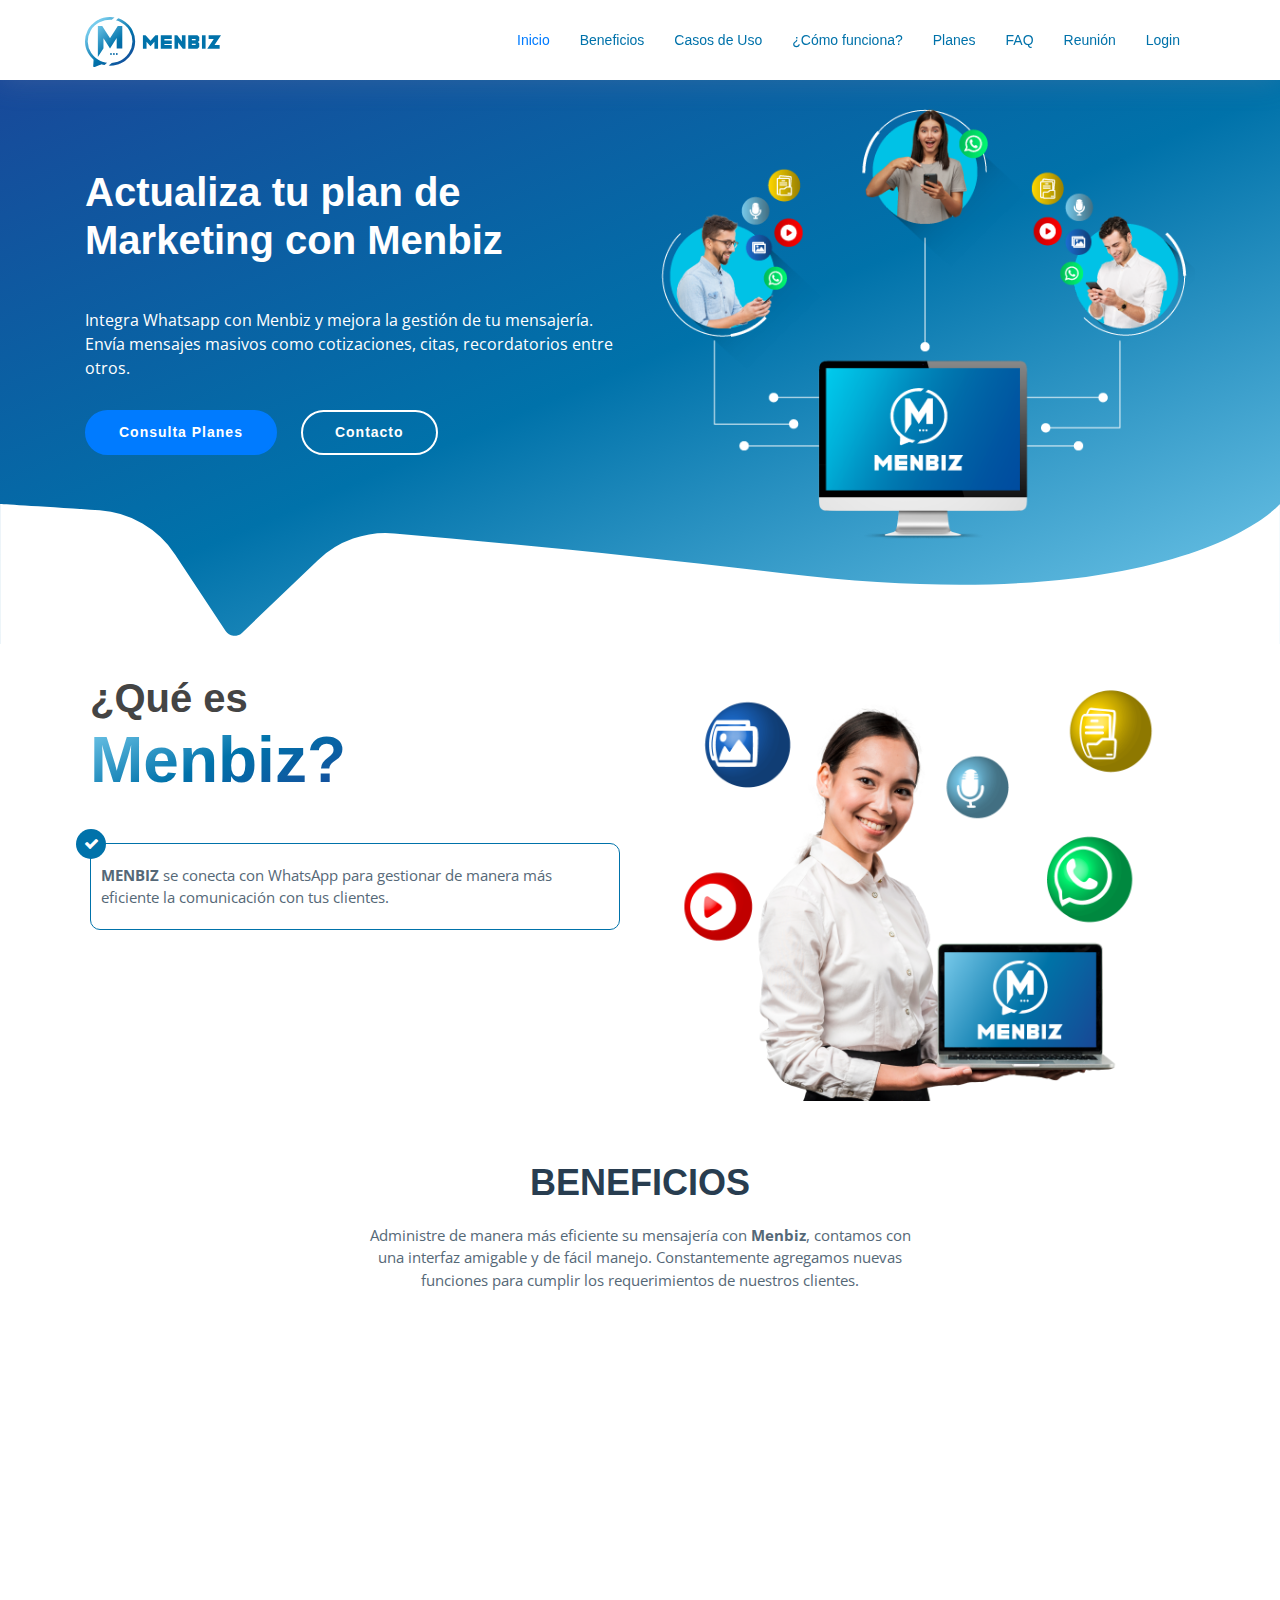
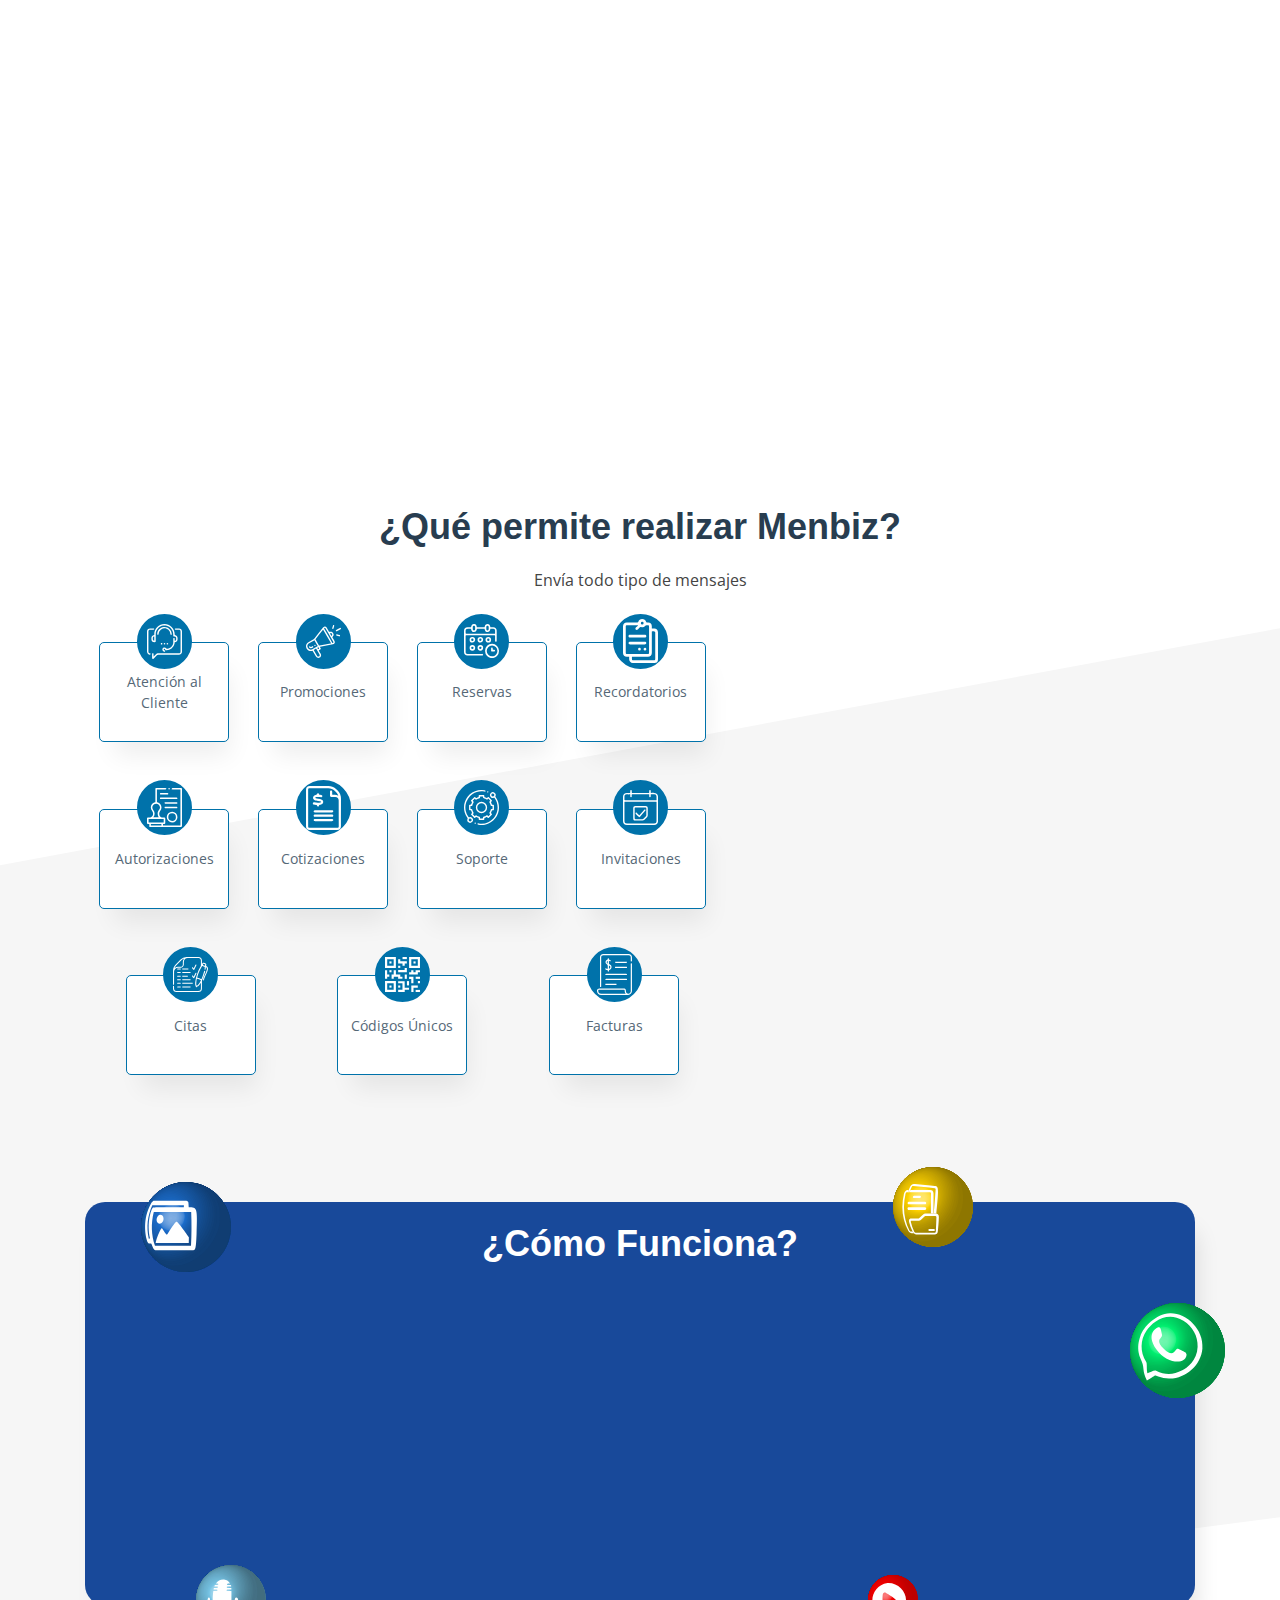
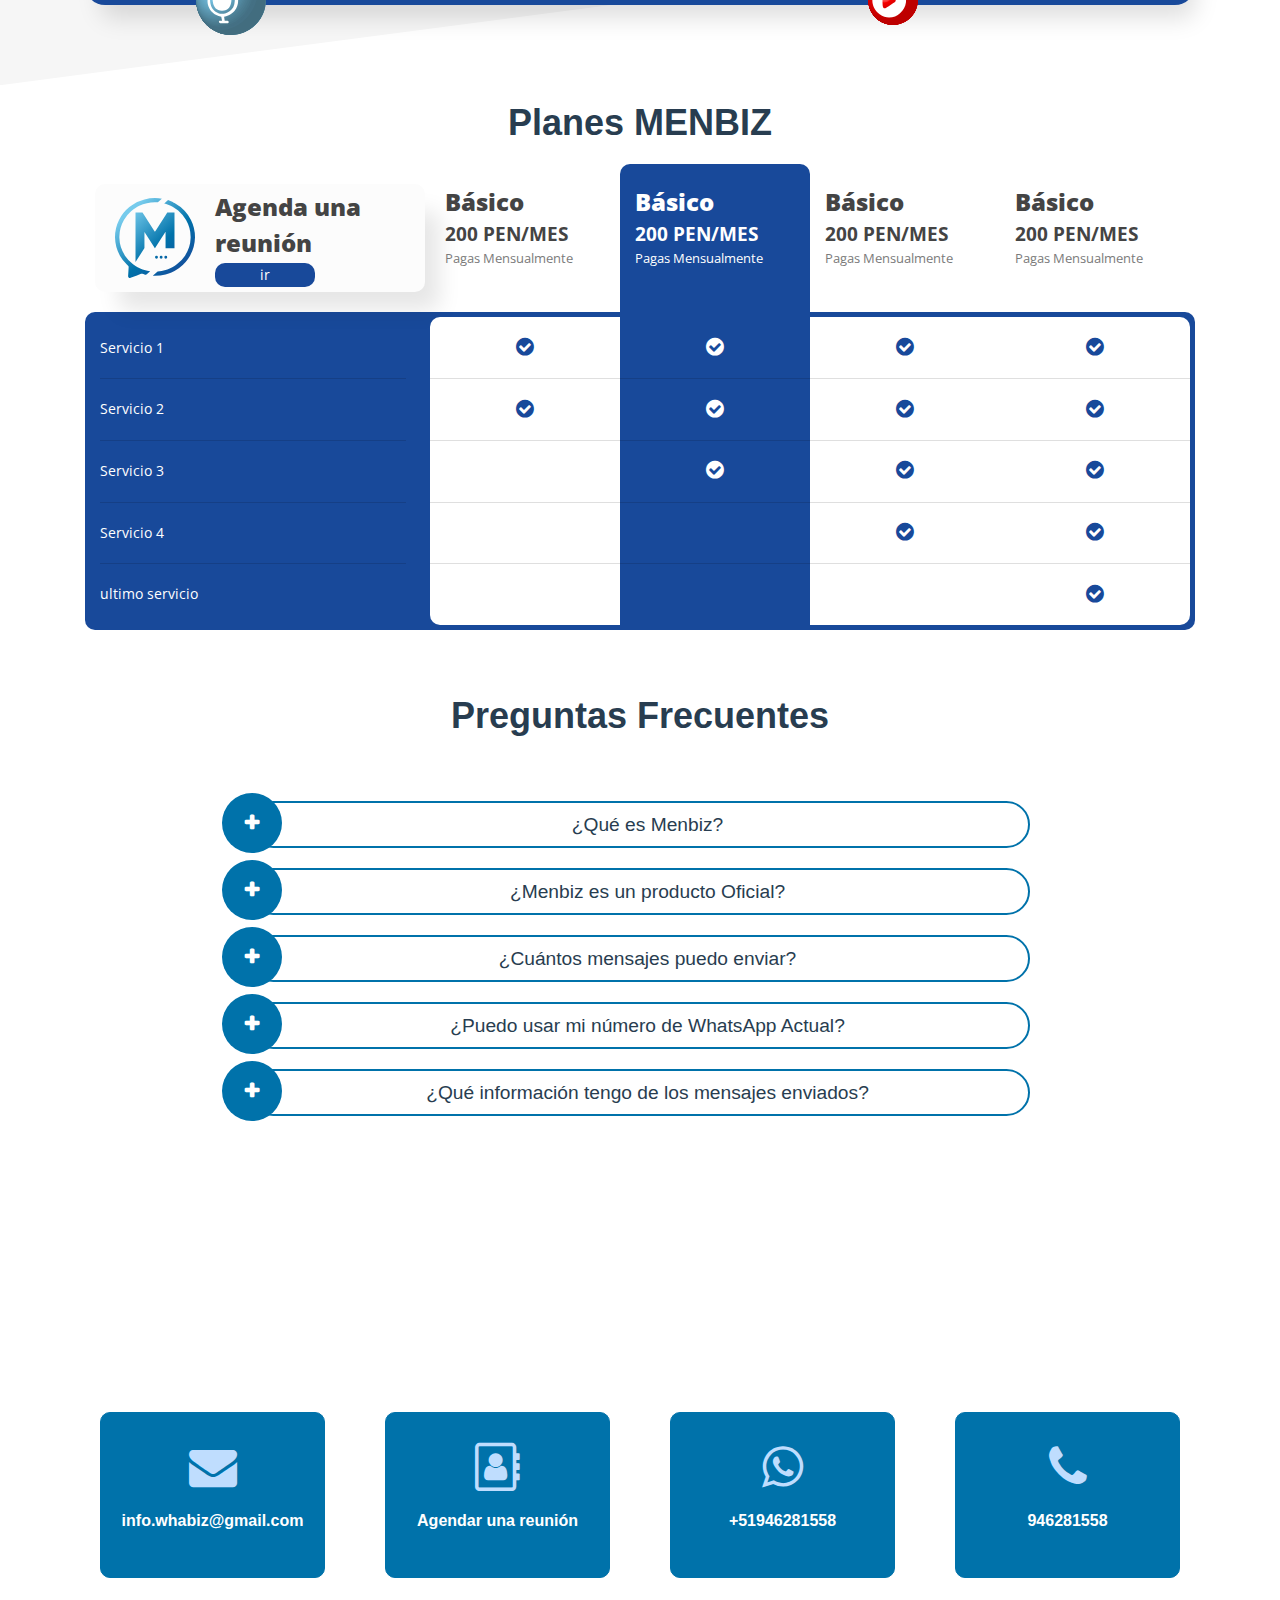
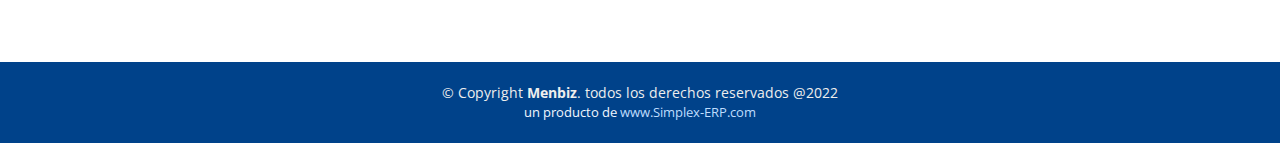
<file: index.html>
<!DOCTYPE html>
<html lang="en">
<head>
  <meta charset="utf-8">
  <meta content="width=device-width, initial-scale=1.0" name="viewport">


      <!-- Primary Meta Tags -->
    <title>MENBIZ – Software para la Administración de Mensajería</title>
    <meta name="title" content="MENBIZ – Software para la Administración de Mensajería">
    <meta name="description" content="Integra Whatsapp con Menbiz y mejora la gestión de tu mensajería. Envía mensajes masivos de todo tipo, acércate más a tus clientes.">

 
    <!-- MS Tile - for Microsoft apps-->
    <meta name="msapplication-TileImage" content="http://www.example.com/image01.jpg">  
    
    <!-- Open Graph / Facebook -->
    <meta property="og:type" content="website">
    <meta property="og:url" content="https://rfronald.github.io/Menbiz/">
    <meta property="og:title" content="MENBIZ – Software para la Administración de Mensajería">
    <meta property="og:description" content="Integra Whatsapp con Menbiz y mejora la gestión de tu mensajería. Envía mensajes masivos de todo tipo, acércate más a tus clientes.">
    <meta property="og:image" content="img/Redes.png">

    <meta property="og:image" content="img/ws.png">

    <!-- Twitter -->
    <meta property="twitter:card" content="summary_large_image">
    <meta property="twitter:url" content="https://rfronald.github.io/Menbiz/">
    <meta property="twitter:title" content="MENBIZ – Software para la Administración de Mensajería">
    <meta property="twitter:description" content="Integra Whatsapp con Menbiz y mejora la gestión de tu mensajería. Envía mensajes masivos de todo tipo, acércate más a tus clientes.">
    <meta property="twitter:image" content="img/Redes.png">



  <!-- Favicons -->
  <link href="img/icono.png" rel="icon">
  <!-- Google Fonts -->
  <link href="https://fonts.googleapis.com/css2?family=Open+Sans:wght@300;400;600;700;800&display=swap" rel="stylesheet">
  <!-- Bootstrap CSS File -->
  <link href="lib/bootstrap/css/bootstrap.min.css" rel="stylesheet">

  <!-- Libraries CSS Files -->
  <link href="lib/font-awesome/css/font-awesome.min.css" rel="stylesheet">
  <link href="lib/animate/animate.min.css" rel="stylesheet">
  <link href="lib/ionicons/css/ionicons.min.css" rel="stylesheet">
  <link href="lib/owlcarousel/assets/owl.carousel.min.css" rel="stylesheet">
  <link href="lib/lightbox/css/lightbox.min.css" rel="stylesheet">

  <!-- Main Stylesheet File -->
  <link href="css/style.css" rel="stylesheet">


</head>
<style>
#accordion .panel{
    border: none;
    border-radius: 3px;
    box-shadow: none;
    margin-bottom: 15px;
}
#accordion .panel-heading{
    padding: 0;
    border: none;
    border-radius: 3px;
}
#accordion .panel-title a{
    display: block;
    padding: 12px 15px;
    background: #fff;
    font-size: 18px;
    font-weight: 400;
    color: #f81ac1;
    /*border: 1px solid #ececec;*/
    box-shadow: 0 0 10px rgba(0,0,0,.05);
    position: relative;
    transition: all 0.5s ease 0s;
    box-shadow: 0 1px 2px rgba(43,59,93,0.30);
}
#accordion .panel-title a.collapsed{
    box-shadow: none;
    color: #676767;
    box-shadow: 0 1px 2px rgba(43,59,93,0.30);
}
#accordion .panel-title a:before,
#accordion .panel-title a.collapsed:before{
    content: "\f067";
    font-family: "Font Awesome 5 Free";
    width: 25px;
    height: 25px;
    line-height: 28px;
    font-size: 15px;
    font-weight: 900;
    color: #f81ac1;
    text-align: center;
    position: absolute;
    top: 8px;
    right: 15px;
    transform: rotate(135deg);
    transition: all 0.3s ease 0s;
}
#accordion .panel-title a.collapsed:before{
    color: #676767;
    transform: rotate(0);
}
#accordion .panel-title a:after{
    content: "";
    width: 1px;
    height: 100%;
    background: #ececec;
    position: absolute;
    top: 0;
    right: 55px;
}
#accordion .panel-body{
    padding: 0px 15px;
    border: none;
    font-size: 15px;
    color: #615f5f;
    line-height: 27px;
}


/******************* Accordion Demo - 2 *****************/
#accordion2 .panel-title a{
    display: block;
    padding: 12px 15px 12px 50px;
    background: linear-gradient(to bottom, #fefefe, #cdcdcd);
    border: 1px solid #c3c3c3;
    border-radius: 3px;
    font-size: 18px;
    font-weight: 400;
    color: #676767;
    text-shadow: 1px 1px 1px #fff;
    position: relative;
}
#accordion2 .panel-title a:before{
    content: "\f068";
    font-family: "Font Awesome 5 Free";
    width: 25px;
    height: 25px;
    line-height: 25px;
    border-radius: 50%;
    background: #929191;
    font-size: 12px;
    font-weight: 900;
    color: #fdfbfb;
    text-align: center;
    box-shadow: inset 0 0 10px rgba(0,0,0,0.5);
    text-shadow: none;
    position: absolute;
    top: 8px;
    left: 15px;
}
#accordion2 .panel-title a.collapsed:before{ content: "\f067"; }
#accordion2 .panel-body{
    padding: 0px 15px;
    font-size: 15px;
    color: #222;
    line-height: 27px;
    border: none;
}
#accordion2 .panel-body p{ margin-bottom: 0; }

/******************* Accordion Demo - 3 *****************/
#accordion3{
    padding-left: 80px;
    overflow: hidden;
    position: relative;
    z-index: 1;
}
#accordion3:before{
    content: "";
    width: 5px;
    height: 100%;
    background: #004e89;
    position: absolute;
    top: 0;
    left: 22px;
    z-index: -1;
}
#accordion3 .panel-title a{
    display: block;
    padding: 10px 30px 15px 0;
    background: #fff;
    font-size: 18px;
    font-weight: 500;
    color: #004e89;
    position: relative;
    transition: all 0.5s ease 0s;
    box-shadow: 0 1px 2px rgba(43,59,93,0.30);
}
#accordion3 .panel-title a:before{
    content: "\f068";
    font-family: "Font Awesome 5 Free";
    font-weight: 900;
    width: 50px;
    height: 50px;
    line-height: 40px;
    border-radius: 50%;
    background: #cad5c2;
    text-align: center;
    font-size: 17px;
    color: #004e89;
    border: 6px solid #004e89;
    position: absolute;
    top: 0;
    left: -80px;
}
#accordion3 .panel-title a.collapsed:before{
    content: "\f067";
    background: #fff;
}
#accordion3 .panel-body{
    padding: 0px 15px;
    background: #eee;
    border: none;
    border-radius: 2px;
    box-shadow: 0 2px 8px rgba(0, 0, 0, 0.5) inset, 0 1px 2px rgba(255, 255, 255, 0.9);
    font-size: 14px;
    color: #487677;
    line-height: 25px;
}

/******************* Accordion Demo - 4 *****************/
#accordion4 .panel{
    border: none;
    border-radius: 0;
    box-shadow: none;
    margin: 0 0 10px;
    overflow: hidden;
    position: relative;
}
#accordion4 .panel-heading{
    padding: 0;
    border: none;
    border-radius: 0;
    margin-bottom: 10px;
    z-index: 1;
    position: relative;
    
}
#accordion4 .panel-heading:before,
#accordion4 .panel-heading:after{
    content: "";
    width: 50%;
    height: 20%;
    box-shadow: 0 15px 5px rgba(0, 0, 0, 0.4);
    position: absolute;
    bottom: 15px;
    left: 10px;
    transform: rotate(-3deg);
    z-index: -1;
}
#accordion4 .panel-heading:after{
    left: auto;
    right: 10px;
    transform: rotate(3deg);
}
h4.panel-title{margin:10px 0px !important;}
#accordion4 .panel-title a{
    display: block;
    padding: 15px 70px 15px 70px;
    margin: 0;
    background: #fff;
    font-size: 18px;
    font-weight: 500;
    letter-spacing: 1px;
    color: #d11149;
    border-radius: 0;
    box-shadow: 0 1px 4px rgba(0, 0, 0, 0.1), 0 0 40px rgba(0, 0, 0, 0.1) inset;
    position: relative;
}
#accordion4 .panel-title a:before,
#accordion4 .panel-title a.collapsed:before{
    content: "\f106";
    font-family: "Font Awesome 5 Free";
    font-weight: 900;
    width: 55px;
    height: 100%;
    text-align: center;
    line-height: 50px;
    border-left: 2px solid #D11149;
    position: absolute;
    top: 0;
    right: 0;
}
#accordion4 .panel-title a.collapsed:before{ content: "\f107"; }
#accordion4 .panel-title a .icon{
    display: inline-block;
    width: 55px;
    height: 100%;
    border-right: 2px solid #d11149;
    font-size: 20px;
    color: rgba(0,0,0,0.7);
    line-height: 50px;
    text-align: center;
    position: absolute;
    top: 0;
    left: 0;
}
#accordion4 .panel-body{
    padding: 10px 15px;
    margin: 0 0 20px;
    border-bottom: 3px solid #d11149;
    border-top: none;
    background: #fff;
    font-size: 15px;
    color: #333;
    line-height: 27px;
}

/******************* Accordion Demo - 5 *****************/
#accordion5 .panel{
    border: none;
    border-radius: 0;
    box-shadow: none;
    margin: 20px 0;
}
#accordion5 .panel-title a{
    display: block;
    /* padding: 10px 20px 10px 60px; */
    padding: 10px 10px 10px 25px;
    background: #18499a;
    border-radius: 30px;
    border: 2px solid #18499a;
    font-size: 1.2rem;
    font-weight:400;
    color: #fff;
    position: relative;
    margin: 20px 0;
}
#accordion5 .panel-title a.collapsed{
    border: 2px solid #0072aa;
    background: #fff;
    color: #283d50;
}
#accordion5 .panel-title a:before,
#accordion5 .panel-title a.collapsed:before{
    content: "\f068";
    font-family: "FontAwesome";
    font-weight: 900;
    width: 60px;
    height: 60px;
    line-height: 60px;
    border-radius: 50%;
    background: #18499a;
    font-size: 18px;
    color: #fff;
    text-align: center;
    border-right: 3px solid #fff;
    position: absolute;
    top: -10px;
    left: -30px;
    z-index: 1;
    transition: all 0.3s ease 0s;
}
#accordion5 .panel-title a.collapsed:before{
    content: "\f067";
    background: #0072aa;
    border: none;
}
#accordion5 .panel-body{
    padding: 10px 15px 0;
    margin: 0 0 0 30px;
    border: none;
    font-size: 14px;
    color: #333;
    line-height: 28px;
    position: relative;
}
#accordion5 .panel-body:before{
    content: "";
    display: block;
    width: 5px;
    height: 90%;
    background: #18499a;
    position: absolute;
    top: 0;
    left: -30px;
}
#accordion5 .panel-body:after{
    content: "";
    border-top: 20px solid #18499a;
    border-left: 20px solid transparent;
    border-right: 20px solid transparent;
    position: absolute;
    bottom: 0;
    left: -48px;
}

</style>
<body  >

  <!--==========================
  Header
  ============================-->
  <header id="header" class="fixed-top">
    <div class="container">

      <div class="logo float-left">
        <a href="index.html" class="logo"><img src="img/Menbiz3.svg" alt="" class=""></a>
      </div>

      <nav class="main-nav float-right d-none d-lg-block">
        <ul>
          <li class="active"><a href="index.html">Inicio</a></li>
          <li><a href="#about">Beneficios</a></li>
          <li><a href="#MenbizPermite">Casos de Uso</a></li>
          <li><a href="#MenbizFunciona">¿Cómo funciona?</a></li>
          <li><a href="#planes">Planes</a></li>
          <li><a href="#team">FAQ</a></li>

          <li><a href="calendario.html">Reunión</a></li>
          <li><a href="#contact">Login</a></li>
        </ul>
      </nav><!-- .main-nav -->
      
    </div>
  </header><!-- #header -->

  <!--==========================
    Intro Section
  ============================-->

  <section class="Banner-Intro">
    <div class="container">
      <div class="row">
        <div class="col-12 col-lg-6  banner-info wow fadeInLeft " >
          <h1>
            Actualiza tu plan de Marketing con Menbiz
          </h1>
          <br>
          <p>Integra Whatsapp con Menbiz y mejora la gestión de tu mensajería. Envía mensajes masivos como cotizaciones, citas, recordatorios entre otros.</p>
          <div class=" banner-info-botones">
            <a href="#planes" class="btn-get-started scrollto">Consulta Planes</a>
            <a href="#contact" class="btn-services scrollto">Contacto</a>
          </div>
        </div>
        <div class="col-12 col-lg-6">
            <div class="banner-img wow fadeIn">
              <img src="img/intro2.png" alt="">
            </div>
        </div>
      </div>
    </div>
  </section>


  <main id="main">


    <section class="info-Menbiz">

        <div class="container">
            <div class="row">
              <div class="col-12 col-lg-6 info-text-menbiz">
                <h2 class="info-titulo " >¿Qué es 
                  <br><span>Menbiz?</span>
                </h2>
                <br>
                <p class="lista-info wow fadeInUp">
                  <span><i class="fa fa-check" aria-hidden="true"></i> </span>
                   <b>MENBIZ</b> se conecta con WhatsApp para gestionar de manera más eficiente la comunicación con tus clientes.
                </p>

                <p class="lista-info wow fadeInUp">
                  <span><i class="fa fa-check" aria-hidden="true"></i> </span>
                  Creada para empresas que desean mejorar sus procesos de atención y ventas en el área de mensajería. 
                </p>

              </div>
              <div class="col-12 col-lg-6">

                <div class="img-info wow fadeInUp">
                  <img src="img/menbiz-info.png" alt="">
                </div>

              </div>
            </div>
        </div>

    </section>


    <!--==========================
      About Us Section
    ============================-->
    <section id="about">
      <div class="container">

        <header class="section-header">
          <h2>BENEFICIOS</h2>
          <p>
            Administre de manera más eficiente su mensajería con <B>Menbiz</B>, contamos con una interfaz amigable y de fácil manejo. Constantemente agregamos nuevas funciones para cumplir los requerimientos de nuestros clientes.
          </p>
        </header>

        <div class="row about-container">

          <div class="col-lg-6 content order-lg-1 order-2">
          
            <div class="icon-box wow fadeInUp">
              <div class="icon"><i class="fa fa-bolt"></i></div>
              <h4 class="title"><a href="">Super Rápido</a></h4>
              <p class="description">En segundos Envía ofertas y promociones con imágenes y videos, Automatiza tus procesos de forma eficaz. Ahorra tiempo y dinero</p>
            </div>

            <div class="icon-box wow fadeInUp" data-wow-delay="0.2s">
              <div class="icon"><i class="fa fa-send"></i></div>
              <h4 class="title"><a href="">Ahorra tiempo y recursos</a></h4>
              <p class="description">Ahorra tiempo en el envió de mensajes y mantén a tus equipos enfocados en las tareas comerciales.</p>
            </div>

            <div class="icon-box wow fadeInUp" data-wow-delay="0.4s">
              <div class="icon"><i class="fa fa-bar-chart"></i></div>
              <h4 class="title"><a href="">Estadísticas</a></h4>
              <p class="description">Obtenga estadísticas detalladas de sus campañas. Sepa cuántos mensajes fueron enviados, entregados, fallados ...</p>
            </div>

          </div>

          <div class="col-lg-6 background order-lg-2 order-1 wow fadeInUp">
            <img src="img/beneficios1.png" class="img-fluid" alt="" style="max-width: 80%; height: auto; margin-top: -20px;">
          </div>
        </div>

        <div class="row about-container">
          <div class="col-lg-6 background order-lg-1 order-1 wow fadeInUp">
            <img src="img/beneficios2.png" class="img-fluid" alt="" style="max-width: 80%; height: auto; margin-top: -20px;">
          </div>
          <div class="col-lg-6 content order-lg-2 order-2">
          
            <div class="icon-box wow fadeInUp">
              <div class="icon"><i class="fa fa-bolt"></i></div>
              <h4 class="title"><a href="">Control Total</a></h4>
              <p class="description">Utiliza tus propios números de WhatsApp, mantén registro de todas las conversaciones y la trazabilidad de los mismos</p>
            </div>

            <div class="icon-box wow fadeInUp" data-wow-delay="0.2s">
              <div class="icon"><i class="fa fa-send"></i></div>
              <h4 class="title"><a href="">Medios de comunicación ricos</a></h4>
              <p class="description">Enriquezca sus mensajes con imágenes, audio, video y archivos y muestre una experiencia de cliente más atractiva.</p>
            </div>

            <div class="icon-box wow fadeInUp" data-wow-delay="0.4s">
              <div class="icon"><i class="fa fa-bar-chart"></i></div>
              <h4 class="title"><a href="">Personalización</a></h4>
              <p class="description">Crea mensajes personalizados masivos, hasta 10 variables por mensaje.</p>
            </div>

          </div>

        
        </div>



      </div>
    </section><!-- #about -->


    <section class="MenbizPermite" id="MenbizPermite">

      <div class="container">
          <div class="row">
            <div class="col-12 text-center">
              <h2>¿Qué permite realizar Menbiz?</h2>
              <p>Envía todo tipo de mensajes </p>
            </div>
            <div class="col-12 col-lg-7  container-card-permite">

              <div class="card-permite">
                <span> <img src="img/iconos/Recurso2.svg" alt=""></span>
                <p>Atención al Cliente</p>
              </div>
              <div class="card-permite">
                <span> <img src="img/iconos/Recurso3.svg" alt=""></span>
                <p>Promociones</p>
              </div>
              <div class="card-permite">
                <span> <img src="img/iconos/Recurso4.svg" alt=""></span>
                <p>Reservas</p>
              </div>

              <div class="card-permite">
                <span> <img src="img/iconos/Recurso5.svg" alt=""></span>
                <p>Recordatorios</p>
              </div>
              <div class="card-permite">
                <span> <img src="img/iconos/Recurso6.svg" alt=""></span>
                <p>Autorizaciones</p>
              </div>
              <div class="card-permite">
                <span> <img src="img/iconos/Recurso7.svg" alt=""></span>
                <p>Cotizaciones</p>
              </div>

              <div class="card-permite">
                <span> <img src="img/iconos/Recurso8.svg" alt=""></span>
                <p>Soporte</p>
              </div>
              <div class="card-permite">
                <span> <img src="img/iconos/Recurso10.svg" alt=""></span>
                <p>Invitaciones</p>
              </div>
              <div class="card-permite">
                <span> <img src="img/iconos/Recurso9.svg" alt=""></span>
                <p>Citas</p>
              </div>

              <div class="card-permite">
                <span> <img src="img/iconos/Recurso11.svg" alt=""></span>
                <p>Códigos Únicos</p>
              </div>

              <div class="card-permite">
                <span> <img src="img/iconos/Recurso12.svg" alt=""></span>
                <p>Facturas </p>
              </div>

            </div>
            <div class="col-12 col-lg-5" >
              <div class="permite-img wow fadeInRight">
                <img src="img/LaptopMenbiz1.png" alt="">
              </div>
            </div>
          </div>
      </div>

    </section>


    <section class="MenbizFunciona" id="MenbizFunciona">

        <div class="container">
            <div class="banner-funciona">
                <img class="circulo1" src="img/iconos/circulo1.svg" alt="">
                <img class="circulo2" src="img/iconos/circulo2.svg" alt="">
                <img class="circulo3" src="img/iconos/circulo3.svg" alt="">
                <img class="circulo4" src="img/iconos/circulo4.svg" alt="">
                <img class="circulo5" src="img/iconos/circulo5.svg" alt="">
              <div class="row">
                <div class="col-12 text-center ">
                  <h2>¿Cómo Funciona?</h2>
                </div>
                
                <div class="col-12 ">
  
                  <div class="container-grafico-funcion">
                    <div class="forma-funcion-1 wow fadeInUp">
                      <div class="num-funciona-1">1</div>
                      <p>Cree perfil empresarial</p>
                    </div>
                    <div class="forma-funcion-2 wow fadeInUp">
                      <div class="num-funciona-2 ">2</div>
                      <p>Sincronice</p>
                    </div>
                    <div class="forma-funcion-3 wow fadeInUp">
                      <div class="num-funciona-3">3</div>
                      <p>Cree y envié Mensaje</p>
                    </div>
                    <div class="forma-funcion-4 wow fadeInUp">
                      <div class="num-funciona-4">4</div>
                      <p>Verifique</p>
                    </div>
                  </div>
  
                </div>
  
              </div>
            </div>
        </div>

    </section>

    <section class="Planes pb-5 mb-3 mt-3" id="planes">
      <div class="container">
        <div class="row">
          <div class="col-lg-12 ">
            <div class="section-header">
              <h2>Planes MENBIZ</h2>
            </div>
        </div>
        <div class="col-lg-12">

         <div class="table-responsive">
              <div class="container-table">
      
                  <div class="t-header" >
                    <div class="t-title">

                     <div class="t-reunion">
                        <div class="t-img">
                          <img src="img/logoisotipo.svg" alt="">
                        </div>
                        <div>
                          <p class="title">Agenda una reunión</p>

                          <a href="calendario.html" class="btn p-0 t-button"> ir </a>
                        </div>
                     </div>

                    </div>
                        
                    <div class="t-title">
                      <p class="title">Básico</p>
                      <span class="price">200 PEN/MES</span>
                      <span class="info">Pagas Mensualmente</span>
                    </div>
                                 
                    <div class="t-title">
                      <p class="title">Básico</p>
                      <span class="price">200 PEN/MES</span>
                      <span class="info text-white ">Pagas Mensualmente</span>
                    </div>
                                
                    <div class="t-title ">
                      <p class="title">Básico</p>
                      <span class="price">200 PEN/MES</span>
                      <span class="info">Pagas Mensualmente</span>
                    </div>
                              
                    <div class="t-title">
                      <p class="title">Básico</p>
                      <span class="price">200 PEN/MES</span>
                      <span class="info">Pagas Mensualmente</span>
                    </div>
                  </div>
      
                  <div class="t-row">
                        <div class="t-serv">Servicio 1</div>
                        <div class="t-check t-b1"> <i class="fa fa-check-circle" aria-hidden="true"></i> </div>
                        <div class="t-check active"> <i class="fa fa-check-circle" aria-hidden="true"></i> </div>
                        <div class="t-check"> <i class="fa fa-check-circle" aria-hidden="true"></i> </div>
                        <div class="t-check t-b2"> <i class="fa fa-check-circle" aria-hidden="true"></i> </div>
                    
                        <div class="t-serv">Servicio 2</div>
                        <div class="t-check"> <i class="fa fa-check-circle" aria-hidden="true"></i> </div>
                        <div class="t-check active"> <i class="fa fa-check-circle" aria-hidden="true"></i> </div>
                        <div class="t-check"> <i class="fa fa-check-circle" aria-hidden="true"></i> </div>
                        <div class="t-check"> <i class="fa fa-check-circle" aria-hidden="true"></i> </div>
                    
                        <div class="t-serv">Servicio 3</div>
                        <div class="t-check">  </div>
                        <div class="t-check active"> <i class="fa fa-check-circle" aria-hidden="true"></i> </div>
                        <div class="t-check"> <i class="fa fa-check-circle" aria-hidden="true"></i> </div>
                        <div class="t-check"> <i class="fa fa-check-circle" aria-hidden="true"></i> </div>
                    
                        <div class="t-serv">Servicio 4</div>
                        <div class="t-check"> </div>
                        <div class="t-check active">  </div>
                        <div class="t-check"> <i class="fa fa-check-circle" aria-hidden="true"></i> </div>
                        <div class="t-check"> <i class="fa fa-check-circle" aria-hidden="true"></i> </div>


                        <!-- agregar aqui -->

                        <!-- agregar aqui -->

                        <div class="t-serv">ultimo servicio</div>
                        <div class="t-check t-b3""> </div>
                        <div class="t-check active"> </div>
                        <div class="t-check">  </div>
                        <div class="t-check t-b4"> <i class="fa fa-check-circle" aria-hidden="true"></i> </div>
                    
                  </div>
                  
                  
              </div>
         </div>
            
        </div>
      </div>
    </section>



 
    <section id="team">
        <div class="container">
        <div class="container mt-10">
            <header class="section-header">
                <h2 class="section-title">Preguntas Frecuentes</h2>
                <br>
              </header>
            <center>
            <div class="col-12 col-md-9 " >
                <div class="panel-group" id="accordion5" role="tablist" aria-multiselectable="true" >
                  <div class="panel panel-default">
                    <div class="panel-heading" role="tab" id="headingTwo5">
                        <h4 class="panel-title">
                          <a class="collapsed" role="button" data-toggle="collapse" data-parent="#accordion5" href="#collapseTwo01" aria-expanded="false" aria-controls="collapseTwo5">
                              ¿Qué es Menbiz?
                          </a>
                         </h4>
                    </div>
                    <div id="collapseTwo01" class="panel-collapse collapse" role="tabpanel" aria-labelledby="headingTwo5">
                        <div class="panel-body">
                            <p>Menbiz es una solución en la nube para enviar mensajes automatizados de WhatsApp a través de la web. Una de las ventajas más relevantes de Mercury es que le permite usar WhatsApp y WhatsApp Web en múltiples dispositivos con un solo número de cuenta.</p>
                        </div>
                    </div>
                  </div>
                  <div class="panel panel-default">
                      <div class="panel-heading" role="tab" id="headingTwo5">
                          <h4 class="panel-title">
                            <a class="collapsed" role="button" data-toggle="collapse" data-parent="#accordion5" href="#collapseTwo02" aria-expanded="false" aria-controls="collapseTwo5">
                                ¿Menbiz es un producto Oficial?
                            </a>
                           </h4>
                      </div>
                      <div id="collapseTwo02" class="panel-collapse collapse" role="tabpanel" aria-labelledby="headingTwo5">
                          <div class="panel-body">
                              <p>No, Menbiz es un servicio de ejecución independiente que no está respaldado ni relacionado con WhatsApp y Facebook.</p>
                          </div>
                      </div>
                    </div>
                    <div class="panel panel-default">
                        <div class="panel-heading" role="tab" id="headingTwo5">
                            <h4 class="panel-title">
                              <a class="collapsed" role="button" data-toggle="collapse" data-parent="#accordion5" href="#collapseTwo03" aria-expanded="false" aria-controls="collapseTwo5">
                                ¿Cuántos mensajes puedo enviar?
                              </a>
                             </h4>
                        </div>
                        <div id="collapseTwo03" class="panel-collapse collapse" role="tabpanel" aria-labelledby="headingTwo5">
                            <div class="panel-body">
                                <p>
                                  Al día usted puede enviar un máximo de 2,000 mensajes tipo multimedia o texto y máximo 60,000 al mes, si desea mayor volumen necesita adquirir cuentas adicionales. Hay descuentos por volúmenes desde 5.
                              
                                </p>
                            </div>
                        </div>
                      </div>
                      <div class="panel panel-default">
                          <div class="panel-heading" role="tab" id="headingTwo5">
                              <h4 class="panel-title">
                                <a class="collapsed" role="button" data-toggle="collapse" data-parent="#accordion5" href="#collapseTwo04" aria-expanded="false" aria-controls="collapseTwo5">
                                  ¿Puedo usar mi número de WhatsApp Actual?
                                </a>
                               </h4>
                          </div>
                          <div id="collapseTwo04" class="panel-collapse collapse" role="tabpanel" aria-labelledby="headingTwo5">
                              <div class="panel-body">
                                  <p>Si, el envío se realiza vinculando tu número móvil. Simplemente necesitas acceso a Internet y podrás enviar todos los WhatsApp sin costos adicionales. 
                                
                                  </p>
                              </div>
                          </div>
                        </div>
                      <div class="panel panel-default">
                          <div class="panel-heading" role="tab" id="headingTwo5">
                              <h4 class="panel-title">
                                <a class="collapsed" role="button" data-toggle="collapse" data-parent="#accordion5" href="#collapseTwo05" aria-expanded="false" aria-controls="collapseTwo5">
                                  ¿Qué información tengo de los mensajes enviados?
                                </a>
                               </h4>
                          </div>
                          <div id="collapseTwo05" class="panel-collapse collapse" role="tabpanel" aria-labelledby="headingTwo5">
                              <div class="panel-body">
                                  <p>
                                    Puede ver los mensajes enviados, leídos, en espera y otros. Además, que siempre puede responder directamente desde su celular.
                                  </p>
                              </div>
                          </div>
                        </div>
                </div>    
            </div>
            </center>
            </div>
        </div>
        
       
    </section><!-- #team -->
    

   
    <section id="why-us" class="wow fadeIn" style="visibility: visible; animation-name: fadeIn;">
        <div class="container" id="contact">
          <header class="section-header">
            <h2 class="text-white">Contacto</h2>
            <p>Solicite una prueba y demostración gratuita por 2 días.</p>
          </header>
  
          <div class="row row-eq-height justify-content-center">
  
            <div class="col-lg-3 mb-4">
              
              <a href="mailto:info.whabiz@gmail.com" class="card " style="visibility: visible; animation-name: bounceInUp;">
                  <span>      <i class="fa fa-envelope"></i> </span>
                <div class="card-body">
                  <h5 class="card-title">info.whabiz@gmail.com</h5>
                  </div>
                </a>
           
            </div>

            <div class="col-lg-3 mb-4">
              <a href="calendario.html" class="card" style="visibility: visible; animation-name: bounceInUp;">
                 <span> <i class="fa fa-address-book-o" aria-hidden="true"></i> </span> 
                <div class="card-body">
                  <h5 class="card-title">Agendar una reunión </h5>
                  
                </div>
              </a>
            </div>
  
            <div class="col-lg-3 mb-4">
              <a  href="https://api.whatsapp.com/send?phone=51946281558&text=Hola, necesito mas información sobre WhaBiz" class="card " style="visibility: visible; animation-name: bounceInUp;">
                <span><i class="fa fa-whatsapp"></i></span>  
                <div class="card-body">
                  <h5 class="card-title">+51946281558</h5>
                  </div>
                </a>
            </div>
  
            <div class="col-lg-3 mb-4">
              <a href="tel:+51946281558" class="card" style="visibility: visible; animation-name: bounceInUp;">
                 <span><i class="fa fa-phone"></i></span> 
                <div class="card-body">
                  <h5 class="card-title">946281558</h5>
                  
                </div>
              </a>
            </div>


  
          </div>
  
       
        </div>
    </section>

  </main>

  <!--==========================
    Footer
  ============================-->
  <footer id="footer">

    <div class="container">
      <div class="copyright">
        &copy; Copyright <strong>Menbiz</strong>. todos los derechos reservados @2022
      </div>
      <div class="credits">
        <!--
          All the links in the footer should remain intact.
          You can delete the links only if you purchased the pro version.
          Licensing information: https://bootstrapmade.com/license/
          Purchase the pro version with working PHP/AJAX contact form: https://bootstrapmade.com/buy/?theme=NewBiz
        -->
        un producto de <a href="https://simplex-erp.com/">www.Simplex-ERP.com</a>
      </div>
    </div>
  </footer><!-- #footer -->

  <a href="#" class="back-to-top"><i class="fa fa-chevron-up"></i></a>
  <!-- Uncomment below i you want to use a preloader -->
  <!-- <div id="preloader"></div> -->

  <!-- JavaScript Libraries -->
  <script src="lib/jquery/jquery.min.js"></script>
  <script src="lib/jquery/jquery-migrate.min.js"></script>
  <script src="lib/bootstrap/js/bootstrap.bundle.min.js"></script>
  <script src="lib/easing/easing.min.js"></script>
  <script src="lib/mobile-nav/mobile-nav.js"></script>
  <script src="lib/wow/wow.min.js"></script>
  <script src="lib/waypoints/waypoints.min.js"></script>
  <script src="lib/counterup/counterup.min.js"></script>
  <script src="lib/owlcarousel/owl.carousel.min.js"></script>
  <script src="lib/isotope/isotope.pkgd.min.js"></script>
  <script src="lib/lightbox/js/lightbox.min.js"></script>


  <!-- Template Main Javascript File -->
  <script src="js/main.js"></script>

</body>

</html>
</file>
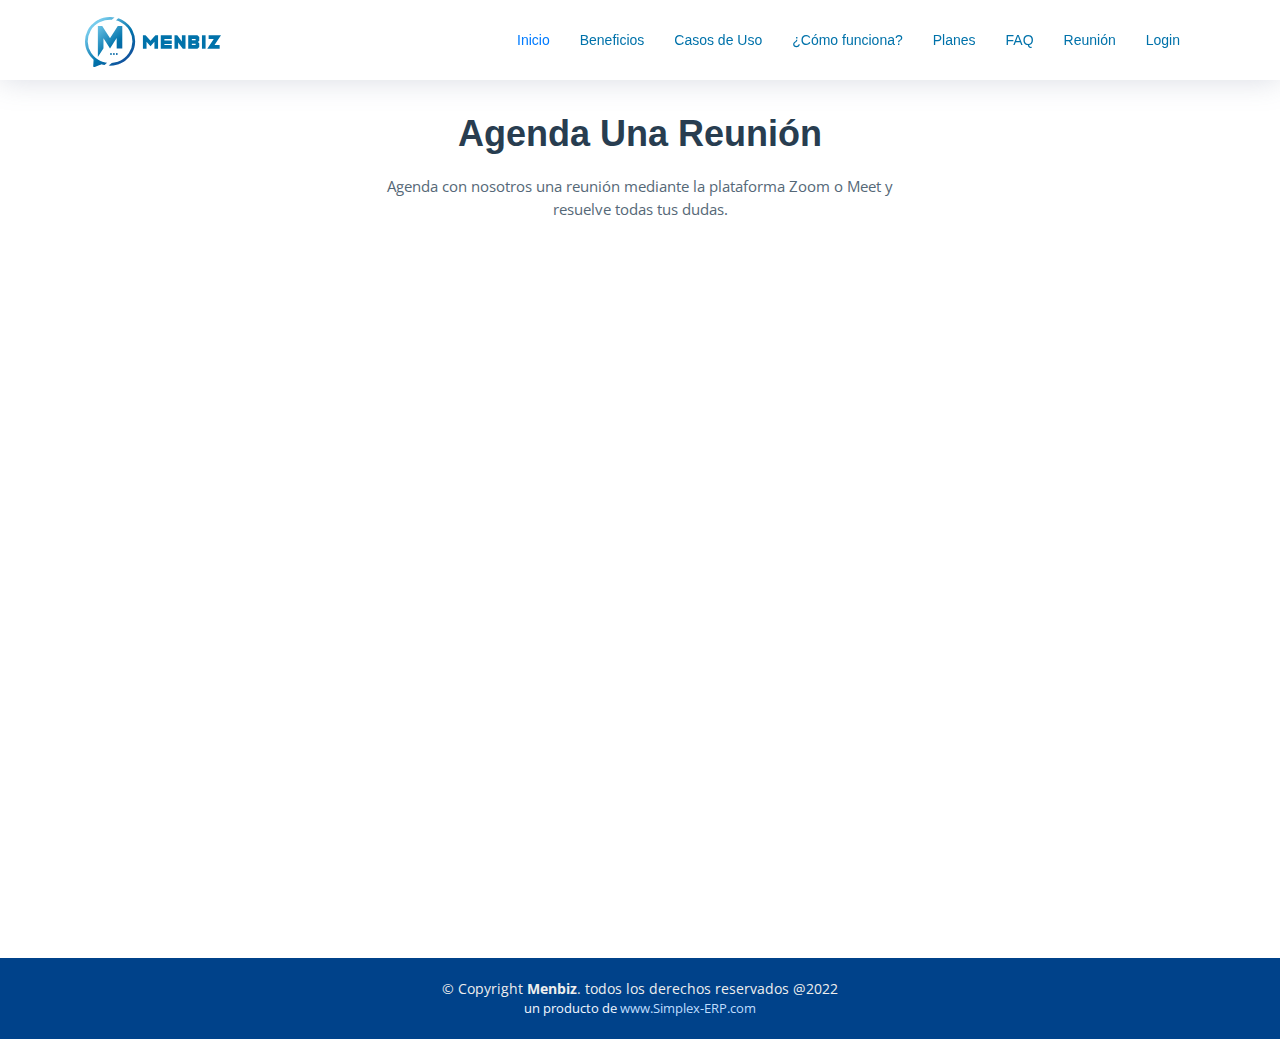
<file: calendario.html>
<!DOCTYPE html>
<html lang="en">
<head>
  <meta charset="utf-8">
  <meta content="width=device-width, initial-scale=1.0" name="viewport">


      <!-- Primary Meta Tags -->
    <title>MENBIZ – Software para la Administración de Mensajería</title>
    <meta name="title" content="MENBIZ – Software para la Administración de Mensajería">
    <meta name="description" content="Integra Whatsapp con Menbiz y mejora la gestión de tu mensajería. Envía mensajes masivos de todo tipo, acércate más a tus clientes.">

    <!-- Open Graph / Facebook -->
    <meta property="og:type" content="website">
    <meta property="og:url" content="https://metatags.io/">
    <meta property="og:title" content="MENBIZ – Software para la Administración de Mensajería">
    <meta property="og:description" content="Integra Whatsapp con Menbiz y mejora la gestión de tu mensajería. Envía mensajes masivos de todo tipo, acércate más a tus clientes.">
    <meta property="og:image" content="https://metatags.io/assets/meta-tags-16a33a6a8531e519cc0936fbba0ad904e52d35f34a46c97a2c9f6f7dd7d336f2.png">

    <!-- Twitter -->
    <meta property="twitter:card" content="summary_large_image">
    <meta property="twitter:url" content="https://metatags.io/">
    <meta property="twitter:title" content="MENBIZ – Software para la Administración de Mensajería">
    <meta property="twitter:description" content="Integra Whatsapp con Menbiz y mejora la gestión de tu mensajería. Envía mensajes masivos de todo tipo, acércate más a tus clientes.">
    <meta property="twitter:image" content="https://metatags.io/assets/meta-tags-16a33a6a8531e519cc0936fbba0ad904e52d35f34a46c97a2c9f6f7dd7d336f2.png">



  <!-- Favicons -->
  <link href="img/icono.png" rel="icon">
  <!-- Google Fonts -->
  <link href="https://fonts.googleapis.com/css2?family=Open+Sans:wght@300;400;600;700;800&display=swap" rel="stylesheet">
  <!-- Bootstrap CSS File -->
  <link href="lib/bootstrap/css/bootstrap.min.css" rel="stylesheet">

  <!-- Libraries CSS Files -->
  <link href="lib/font-awesome/css/font-awesome.min.css" rel="stylesheet">
  <link href="lib/animate/animate.min.css" rel="stylesheet">
  <link href="lib/ionicons/css/ionicons.min.css" rel="stylesheet">
  <link href="lib/owlcarousel/assets/owl.carousel.min.css" rel="stylesheet">
  <link href="lib/lightbox/css/lightbox.min.css" rel="stylesheet">

  <!-- Main Stylesheet File -->
  <link href="css/style.css" rel="stylesheet">


</head>
<style>
#accordion .panel{
    border: none;
    border-radius: 3px;
    box-shadow: none;
    margin-bottom: 15px;
}
#accordion .panel-heading{
    padding: 0;
    border: none;
    border-radius: 3px;
}
#accordion .panel-title a{
    display: block;
    padding: 12px 15px;
    background: #fff;
    font-size: 18px;
    font-weight: 400;
    color: #f81ac1;
    /*border: 1px solid #ececec;*/
    box-shadow: 0 0 10px rgba(0,0,0,.05);
    position: relative;
    transition: all 0.5s ease 0s;
    box-shadow: 0 1px 2px rgba(43,59,93,0.30);
}
#accordion .panel-title a.collapsed{
    box-shadow: none;
    color: #676767;
    box-shadow: 0 1px 2px rgba(43,59,93,0.30);
}
#accordion .panel-title a:before,
#accordion .panel-title a.collapsed:before{
    content: "\f067";
    font-family: "Font Awesome 5 Free";
    width: 25px;
    height: 25px;
    line-height: 28px;
    font-size: 15px;
    font-weight: 900;
    color: #f81ac1;
    text-align: center;
    position: absolute;
    top: 8px;
    right: 15px;
    transform: rotate(135deg);
    transition: all 0.3s ease 0s;
}
#accordion .panel-title a.collapsed:before{
    color: #676767;
    transform: rotate(0);
}
#accordion .panel-title a:after{
    content: "";
    width: 1px;
    height: 100%;
    background: #ececec;
    position: absolute;
    top: 0;
    right: 55px;
}
#accordion .panel-body{
    padding: 0px 15px;
    border: none;
    font-size: 15px;
    color: #615f5f;
    line-height: 27px;
}


/******************* Accordion Demo - 2 *****************/
#accordion2 .panel-title a{
    display: block;
    padding: 12px 15px 12px 50px;
    background: linear-gradient(to bottom, #fefefe, #cdcdcd);
    border: 1px solid #c3c3c3;
    border-radius: 3px;
    font-size: 18px;
    font-weight: 400;
    color: #676767;
    text-shadow: 1px 1px 1px #fff;
    position: relative;
}
#accordion2 .panel-title a:before{
    content: "\f068";
    font-family: "Font Awesome 5 Free";
    width: 25px;
    height: 25px;
    line-height: 25px;
    border-radius: 50%;
    background: #929191;
    font-size: 12px;
    font-weight: 900;
    color: #fdfbfb;
    text-align: center;
    box-shadow: inset 0 0 10px rgba(0,0,0,0.5);
    text-shadow: none;
    position: absolute;
    top: 8px;
    left: 15px;
}
#accordion2 .panel-title a.collapsed:before{ content: "\f067"; }
#accordion2 .panel-body{
    padding: 0px 15px;
    font-size: 15px;
    color: #222;
    line-height: 27px;
    border: none;
}
#accordion2 .panel-body p{ margin-bottom: 0; }

/******************* Accordion Demo - 3 *****************/
#accordion3{
    padding-left: 80px;
    overflow: hidden;
    position: relative;
    z-index: 1;
}
#accordion3:before{
    content: "";
    width: 5px;
    height: 100%;
    background: #004e89;
    position: absolute;
    top: 0;
    left: 22px;
    z-index: -1;
}
#accordion3 .panel-title a{
    display: block;
    padding: 10px 30px 15px 0;
    background: #fff;
    font-size: 18px;
    font-weight: 500;
    color: #004e89;
    position: relative;
    transition: all 0.5s ease 0s;
    box-shadow: 0 1px 2px rgba(43,59,93,0.30);
}
#accordion3 .panel-title a:before{
    content: "\f068";
    font-family: "Font Awesome 5 Free";
    font-weight: 900;
    width: 50px;
    height: 50px;
    line-height: 40px;
    border-radius: 50%;
    background: #cad5c2;
    text-align: center;
    font-size: 17px;
    color: #004e89;
    border: 6px solid #004e89;
    position: absolute;
    top: 0;
    left: -80px;
}
#accordion3 .panel-title a.collapsed:before{
    content: "\f067";
    background: #fff;
}
#accordion3 .panel-body{
    padding: 0px 15px;
    background: #eee;
    border: none;
    border-radius: 2px;
    box-shadow: 0 2px 8px rgba(0, 0, 0, 0.5) inset, 0 1px 2px rgba(255, 255, 255, 0.9);
    font-size: 14px;
    color: #487677;
    line-height: 25px;
}

/******************* Accordion Demo - 4 *****************/
#accordion4 .panel{
    border: none;
    border-radius: 0;
    box-shadow: none;
    margin: 0 0 10px;
    overflow: hidden;
    position: relative;
}
#accordion4 .panel-heading{
    padding: 0;
    border: none;
    border-radius: 0;
    margin-bottom: 10px;
    z-index: 1;
    position: relative;
    
}
#accordion4 .panel-heading:before,
#accordion4 .panel-heading:after{
    content: "";
    width: 50%;
    height: 20%;
    box-shadow: 0 15px 5px rgba(0, 0, 0, 0.4);
    position: absolute;
    bottom: 15px;
    left: 10px;
    transform: rotate(-3deg);
    z-index: -1;
}
#accordion4 .panel-heading:after{
    left: auto;
    right: 10px;
    transform: rotate(3deg);
}
h4.panel-title{margin:10px 0px !important;}
#accordion4 .panel-title a{
    display: block;
    padding: 15px 70px 15px 70px;
    margin: 0;
    background: #fff;
    font-size: 18px;
    font-weight: 500;
    letter-spacing: 1px;
    color: #d11149;
    border-radius: 0;
    box-shadow: 0 1px 4px rgba(0, 0, 0, 0.1), 0 0 40px rgba(0, 0, 0, 0.1) inset;
    position: relative;
}
#accordion4 .panel-title a:before,
#accordion4 .panel-title a.collapsed:before{
    content: "\f106";
    font-family: "Font Awesome 5 Free";
    font-weight: 900;
    width: 55px;
    height: 100%;
    text-align: center;
    line-height: 50px;
    border-left: 2px solid #D11149;
    position: absolute;
    top: 0;
    right: 0;
}
#accordion4 .panel-title a.collapsed:before{ content: "\f107"; }
#accordion4 .panel-title a .icon{
    display: inline-block;
    width: 55px;
    height: 100%;
    border-right: 2px solid #d11149;
    font-size: 20px;
    color: rgba(0,0,0,0.7);
    line-height: 50px;
    text-align: center;
    position: absolute;
    top: 0;
    left: 0;
}
#accordion4 .panel-body{
    padding: 10px 15px;
    margin: 0 0 20px;
    border-bottom: 3px solid #d11149;
    border-top: none;
    background: #fff;
    font-size: 15px;
    color: #333;
    line-height: 27px;
}

/******************* Accordion Demo - 5 *****************/
#accordion5 .panel{
    border: none;
    border-radius: 0;
    box-shadow: none;
    margin: 20px 0;
}
#accordion5 .panel-title a{
    display: block;
    /* padding: 10px 20px 10px 60px; */
    padding: 10px 10px 10px 25px;
    background: #18499a;
    border-radius: 30px;
    border: 2px solid #18499a;
    font-size: 1.2rem;
    font-weight:400;
    color: #fff;
    position: relative;
    margin: 20px 0;
}
#accordion5 .panel-title a.collapsed{
    border: 2px solid #0072aa;
    background: #fff;
    color: #283d50;
}
#accordion5 .panel-title a:before,
#accordion5 .panel-title a.collapsed:before{
    content: "\f068";
    font-family: "FontAwesome";
    font-weight: 900;
    width: 60px;
    height: 60px;
    line-height: 60px;
    border-radius: 50%;
    background: #18499a;
    font-size: 18px;
    color: #fff;
    text-align: center;
    border-right: 3px solid #fff;
    position: absolute;
    top: -10px;
    left: -30px;
    z-index: 1;
    transition: all 0.3s ease 0s;
}
#accordion5 .panel-title a.collapsed:before{
    content: "\f067";
    background: #0072aa;
    border: none;
}
#accordion5 .panel-body{
    padding: 10px 15px 0;
    margin: 0 0 0 30px;
    border: none;
    font-size: 14px;
    color: #333;
    line-height: 28px;
    position: relative;
}
#accordion5 .panel-body:before{
    content: "";
    display: block;
    width: 5px;
    height: 90%;
    background: #18499a;
    position: absolute;
    top: 0;
    left: -30px;
}
#accordion5 .panel-body:after{
    content: "";
    border-top: 20px solid #18499a;
    border-left: 20px solid transparent;
    border-right: 20px solid transparent;
    position: absolute;
    bottom: 0;
    left: -48px;
}

</style>
<body  >

  <!--==========================
  Header
  ============================-->
  <header id="header" class="fixed-top">
    <div class="container">

      <div class="logo float-left">
        <a href="index.html" class="logo"><img src="img/Menbiz3.svg" alt="" class=""></a>
      </div>

      <nav class="main-nav float-right d-none d-lg-block">
        <ul>
          <li class="active"><a href="index.html">Inicio</a></li>
          <li><a href=" index.html#about">Beneficios</a></li>
          <li><a href=" index.html#MenbizPermite">Casos de Uso</a></li>
          <li><a href=" index.html#MenbizFunciona">¿Cómo funciona?</a></li>
          <li><a href=" index.html#planes">Planes</a></li>
          <li><a href=" index.html#team">FAQ</a></li>
          
          <li><a href="calendario.html">Reunión</a></li>
          <li><a href=" index.html#contact">Login</a></li>
        </ul>
      </nav><!-- .main-nav -->
      
    </div>
  </header><!-- #header -->

  <!--==========================
    Intro Section
  ============================-->

  <main id="main mt-5">

    <section class="mt-5">
      <div class="container mt-5 py-5">
        <div class="row">
          <div class="col-lg-12">
            <header class="section-header mt-3">
              <h2>Agenda Una Reunión</h2>
              <p>
                Agenda con nosotros una reunión mediante la plataforma Zoom o Meet y resuelve todas tus dudas.
              </p>
            </header>
          </div>
          <div class="col-lg-12">
              <!-- Principio del widget integrado de Calendly -->
              <div class="calendly-inline-widget" data-url="https://calendly.com/ronaldpachas/reunion-comercial-de-simplex-fact" style="min-width:320px;height:630px;"></div>
              <script type="text/javascript" src="https://assets.calendly.com/assets/external/widget.js" async></script>
              <!-- Final del widget integrado de Calendly -->
          </div>
        </div>
      </div>


    </section>

  </main>

  <!--==========================
    Footer
  ============================-->
  <footer id="footer">

    <div class="container">
      <div class="copyright">
        &copy; Copyright <strong>Menbiz</strong>. todos los derechos reservados @2022
      </div>
      <div class="credits">
        <!--
          All the links in the footer should remain intact.
          You can delete the links only if you purchased the pro version.
          Licensing information: https://bootstrapmade.com/license/
          Purchase the pro version with working PHP/AJAX contact form: https://bootstrapmade.com/buy/?theme=NewBiz
        -->
        un producto de <a href="https://simplex-erp.com/">www.Simplex-ERP.com</a>
      </div>
    </div>
  </footer><!-- #footer -->

  <a href="#" class="back-to-top"><i class="fa fa-chevron-up"></i></a>
  <!-- Uncomment below i you want to use a preloader -->
  <!-- <div id="preloader"></div> -->

  <!-- JavaScript Libraries -->
  <script src="lib/jquery/jquery.min.js"></script>
  <script src="lib/jquery/jquery-migrate.min.js"></script>
  <script src="lib/bootstrap/js/bootstrap.bundle.min.js"></script>
  <script src="lib/easing/easing.min.js"></script>
  <script src="lib/mobile-nav/mobile-nav.js"></script>
  <script src="lib/wow/wow.min.js"></script>
  <script src="lib/waypoints/waypoints.min.js"></script>
  <script src="lib/counterup/counterup.min.js"></script>
  <script src="lib/owlcarousel/owl.carousel.min.js"></script>
  <script src="lib/isotope/isotope.pkgd.min.js"></script>
  <script src="lib/lightbox/js/lightbox.min.js"></script>


  <!-- Template Main Javascript File -->
  <script src="js/main.js"></script>

</body>

</html>
</file>
<file: css/style.css>
/*
  Theme Name: NewBiz
  Theme URL: https://bootstrapmade.com/newbiz-bootstrap-business-template/
  Author: BootstrapMade.com
  License: https://bootstrapmade.com/license/
*/

/*--------------------------------------------------------------
# General
--------------------------------------------------------------*/

body {
  background: #fff;
  color: #444;
  font-family: "Open Sans", sans-serif;
}

a {
  color: #007bff;
  transition: 0.5s;
}

a:hover,
a:active,
a:focus {
  color: #0b6bd3;
  outline: none;
  text-decoration: none;
}

p {
  padding: 0;
  margin: 0 0 30px 0;
}

h1,
h2,
h3,
h4,
h5,
h6 {
  font-family: "Montserrat", sans-serif;
  font-weight: 400;
  margin: 0 0 20px 0;
  padding: 0;
}

/* Back to top button */

.back-to-top {
  position: fixed;
  display: none;
  background: #007bff;
  color: #fff;
  width: 44px;
  height: 44px;
  text-align: center;
  line-height: 1;
  font-size: 16px;
  border-radius: 50%;
  right: 15px;
  bottom: 15px;
  transition: background 0.5s;
  z-index: 11;
}

.back-to-top i {
  padding-top: 12px;
  color: #fff;
}

/* Prelaoder */

#preloader {
  position: fixed;
  top: 0;
  left: 0;
  right: 0;
  bottom: 0;
  z-index: 9999;
  overflow: hidden;
  background: #fff;
}

#preloader:before {
  content: "";
  position: fixed;
  top: calc(50% - 30px);
  left: calc(50% - 30px);
  border: 6px solid #f2f2f2;
  border-top: 6px solid #007bff;
  border-radius: 50%;
  width: 60px;
  height: 60px;
  -webkit-animation: animate-preloader 1s linear infinite;
  animation: animate-preloader 1s linear infinite;
}

@-webkit-keyframes animate-preloader {
  0% {
    -webkit-transform: rotate(0deg);
    transform: rotate(0deg);
  }

  100% {
    -webkit-transform: rotate(360deg);
    transform: rotate(360deg);
  }
}

@keyframes animate-preloader {
  0% {
    -webkit-transform: rotate(0deg);
    transform: rotate(0deg);
  }

  100% {
    -webkit-transform: rotate(360deg);
    transform: rotate(360deg);
  }
}

/*--------------------------------------------------------------
# Header
--------------------------------------------------------------*/

#header {
  height: 80px;
  transition: all 0.5s;
  z-index: 997;
  transition: all 0.5s;
  padding: 20px 0;
  background: #fff;
  box-shadow: 0px 0px 30px rgba(127, 137, 161, 0.3);
}

#header.header-scrolled,
#header.header-pages {
  height: 60px;
  padding: 10px 0;
}

#header .logo h1 {
  font-size: 36px;
  margin: 0;
  padding: 0;
  line-height: 1;
  font-weight: 400;
  letter-spacing: 3px;
  text-transform: uppercase;
}

#header .logo h1 a,
#header .logo h1 a:hover {
  color: #76cbec;
  text-decoration: none;
}

#header .logo img {
  padding: 0;
  margin: -3px 0;
  max-height: 50px;
}

.main-pages {
  margin-top: 60px;
}

/*--------------------------------------------------------------
# Intro Section
--------------------------------------------------------------*/

#intro {
  width: 100%;
  position: relative;
  background: url("../img/intro-bg.png") center bottom no-repeat;
  background-size: cover;
  padding: 200px 0 120px 0;
}

#intro .intro-img {
  width: 50%;
  float: right;
}

#intro .intro-info {
  width: 50%;
  float: left;
}

#intro .intro-info h2 {
  color: #fff;
  margin-bottom: 40px;
  font-size: 30px;
  font-weight: 700;
}

#intro .intro-info h2 span {
  color: #74b5fc;
  text-decoration: underline;
}

.btn-get-started,
.btn-get-tabla,
.btn-services {
  font-family: "Montserrat", sans-serif;
  font-size: 14px;
  font-weight: 600;
  letter-spacing: 1px;
  display: inline-block;
  padding: 10px 32px;
  border-radius: 50px;
  transition: 0.5s;
  margin: 0 20px 20px 0;
  color: #fff  !important;
}

.btn-get-started,.btn-get-tabla {
  background: #007bff;
  border: 2px solid #007bff;
  color: #fff;
}

.btn-get-started:hover {
  background: none;
  border-color: #fff;
  color: #fff;
}

.btn-services {
  border: 2px solid #fff;
}

.btn-services:hover {
  background: #007bff;
  border-color: #007bff;
  color: #fff;
}



/*--------------------------------------------------------------
# Navigation Menu
--------------------------------------------------------------*/

/* Desktop Navigation */

.main-nav {
  /* Drop Down */
  /* Deep Drop Down */
}

.main-nav,
.main-nav * {
  margin: 0;
  padding: 0;
  list-style: none;
}

.main-nav > ul > li {
  position: relative;
  white-space: nowrap;
  float: left;
}

.main-nav a {
  display: block;
  position: relative;
  color: #0072aa;
  padding: 10px 15px;
  transition: 0.3s;
  font-size: 14px;
  font-family: "Montserrat", sans-serif;
  font-weight: 500;
}

.main-nav a:hover,
.main-nav .active > a,
.main-nav li:hover > a {
  color: #007bff;
  text-decoration: none;
}

.main-nav .drop-down ul {
  display: block;
  position: absolute;
  left: 0;
  top: calc(100% + 30px);
  z-index: 99;
  opacity: 0;
  visibility: hidden;
  padding: 10px 0;
  background: #fff;
  box-shadow: 0px 0px 30px rgba(127, 137, 161, 0.25);
  transition: ease all 0.3s;
}

.main-nav .drop-down:hover > ul {
  opacity: 1;
  top: 100%;
  visibility: visible;
}

.main-nav .drop-down li {
  min-width: 180px;
  position: relative;
}

.main-nav .drop-down ul a {
  padding: 10px 20px;
  font-size: 13px;
  color: #004289;
}

.main-nav .drop-down ul a:hover,
.main-nav .drop-down ul .active > a,
.main-nav .drop-down ul li:hover > a {
  color: #007bff;
}

.main-nav .drop-down > a:after {
  content: "\f107";
  font-family: FontAwesome;
  padding-left: 10px;
}

.main-nav .drop-down .drop-down ul {
  top: 0;
  left: calc(100% - 30px);
}

.main-nav .drop-down .drop-down:hover > ul {
  opacity: 1;
  top: 0;
  left: 100%;
}

.main-nav .drop-down .drop-down > a {
  padding-right: 35px;
}

.main-nav .drop-down .drop-down > a:after {
  content: "\f105";
  position: absolute;
  right: 15px;
}

/* Mobile Navigation */

.mobile-nav {
  position: fixed;
  top: 0;
  bottom: 0;
  z-index: 9999;
  overflow-y: auto;
  left: -260px;
  width: 260px;
  padding-top: 18px;
  background: rgba(19, 39, 57, 0.8);
  transition: 0.4s;
}

.mobile-nav * {
  margin: 0;
  padding: 0;
  list-style: none;
}

.mobile-nav a {
  display: block;
  position: relative;
  color: #fff;
  padding: 10px 20px;
  font-weight: 500;
}

.mobile-nav a:hover,
.mobile-nav .active > a,
.mobile-nav li:hover > a {
  color: #74b5fc;
  text-decoration: none;
}

.mobile-nav .drop-down > a:after {
  content: "\f078";
  font-family: FontAwesome;
  padding-left: 10px;
  position: absolute;
  right: 15px;
}

.mobile-nav .active.drop-down > a:after {
  content: "\f077";
}

.mobile-nav .drop-down > a {
  padding-right: 35px;
}

.mobile-nav .drop-down ul {
  display: none;
  overflow: hidden;
}

.mobile-nav .drop-down li {
  padding-left: 20px;
}

.mobile-nav-toggle {
  position: fixed;
  right: 0;
  top: 0;
  z-index: 9998;
  border: 0;
  background: none;
  font-size: 24px;
  transition: all 0.4s;
  outline: none !important;
  line-height: 1;
  cursor: pointer;
  text-align: right;
}

.mobile-nav-toggle i {
  margin: 18px 18px 0 0;
  color: #004289;
}

.mobile-nav-overly {
  width: 100%;
  height: 100%;
  z-index: 9997;
  top: 0;
  left: 0;
  position: fixed;
  background: rgba(19, 39, 57, 0.8);
  overflow: hidden;
  display: none;
}

.mobile-nav-active {
  overflow: hidden;
}

.mobile-nav-active .mobile-nav {
  left: 0;
}

.mobile-nav-active .mobile-nav-toggle i {
  color: #fff;
}

/*--------------------------------------------------------------
# Sections
--------------------------------------------------------------*/

/* Sections Header
--------------------------------*/

.section-header h2 {
  font-size: 36px;
  color: #283d50;
  text-align: center;
  font-weight: 600;
  position: relative;
}

.section-header p {
  text-align: center;
  margin: auto;
  font-size: 15px;
  padding-bottom: 60px;
  color: #556877;
  width: 50%;
}

/* Section with background
--------------------------------*/

.section-bg {
  background: #ecf5ff;
}

/* About Us Section
--------------------------------*/

#about {
  background: #fff;
  padding: 30px 0;
}

#about .about-container .background {
  margin: 20px 0;
}

#about .about-container .content {
  background: #fff;
}

#about .about-container .title {
  color: #333;
  font-weight: 700;
  font-size: 32px;
}

#about .about-container p {
  line-height: 26px;
}

#about .about-container p:last-child {
  margin-bottom: 0;
}

#about .about-container .icon-box {
  background: #fff;
  background-size: cover;
  padding: 0 0 30px 0;
}

#about .about-container .icon-box .icon {
  float: left;
  background: #fff;
  width: 64px;
  height: 64px;
  display: -webkit-box;
  display: -webkit-flex;
  display: -ms-flexbox;
  display: flex;
  -webkit-box-pack: center;
  -webkit-justify-content: center;
  -ms-flex-pack: center;
  justify-content: center;
  -webkit-box-align: center;
  -webkit-align-items: center;
  -ms-flex-align: center;
  align-items: center;
  -webkit-box-orient: vertical;
  -webkit-box-direction: normal;
  -webkit-flex-direction: column;
  -ms-flex-direction: column;
  flex-direction: column;
  text-align: center;
  border-radius: 50%;
  border: 2px solid #0072aa;
  transition: all 0.3s ease-in-out;
}

#about .about-container .icon-box .icon i {
  color: #0072aa;
  font-size: 24px;
}

#about .about-container .icon-box:hover .icon {
  background: #0072aa;
}

#about .about-container .icon-box:hover .icon i {
  color: #fff;
}

#about .about-container .icon-box .title {
  margin-left: 80px;
  font-weight: 600;
  margin-bottom: 5px;
  font-size: 18px;
}

#about .about-container .icon-box .title a {
  color: #283d50;
}

#about .about-container .icon-box .description {
  margin-left: 80px;
  line-height: 24px;
  font-size: 14px;
}

#about .about-extra {
  padding-top: 60px;
}

#about .about-extra h4 {
  font-weight: 600;
  font-size: 24px;
}

/* Services Section
--------------------------------*/

#services {
  padding: 60px 0 40px 0;
  box-shadow: inset 0px 0px 12px 0px rgba(0, 0, 0, 0.1);
}

#services .box {
  padding: 30px;
  position: relative;
  overflow: hidden;
  border-radius: 10px;
  margin: 0 10px 40px 10px;
  background: #fff;
  box-shadow: 0 10px 29px 0 rgba(68, 88, 144, 0.1);
  transition: all 0.3s ease-in-out;
}

#services .box:hover {
  -webkit-transform: translateY(-5px);
  transform: translateY(-5px);
}

#services .icon {
  position: absolute;
  left: 10px;
  top: calc(50% - 32px);
}

#services .icon i {
  font-size: 64px;
  line-height: 1;
  transition: 0.5s;
}

#services .title {
  margin-left: 50px;
  font-weight: 700;
  margin-bottom: 0px;
  font-size: 18px;
}

#services .title a {
  color: #111;
}

#services .box:hover .title a {
  color: #007bff;
}

#services .description {
  font-size: 14px;
  margin-left: 50px;
  line-height: 24px;
  margin-bottom: 0;
}

#why-us {
  padding: 100px 60px 60px 60px;
  /* background: #18499a; */
  position: relative;
}

#why-us::after{
  content: '';
  display: block;
  background: #fff;
  width: 100%;
  height: 250px;
  position: absolute;
  top: -2px;
  left: 0;
  z-index: -1;
  clip-path: polygon(0 0, 100% 0, 100% 7%, 0 51%);
}

#why-us::before{
  content: '';
  display: block;
  background: #063582;
  width: 100%;
  height: 100%;
  position: absolute;
  top: 0;
  left: 0;
  z-index: -1;
}




#why-us .section-header h3,
#why-us .section-header p {
  color: #fff;
}

#why-us .card {
  background: #0072aa;
  border-color: #0072aa;
  border-radius: 10px;
  margin: 0 15px;
  padding: 15px 0;
  text-align: center;
  color: #fff;
  transition: 0.3s ease-in-out;
  height: 100%;
  position: relative;
  display: flex;
  justify-content: center;
  align-items: center;
  text-decoration: none;
}

#why-us .card:hover {
  background: #1282ba;

}

#why-us .card i {
  font-size: 48px;
  padding-top: 15px;
  color: #bfddfe;
}

#why-us .card h5 {
  font-size: 1rem;
  font-weight: 600;
}

#why-us .card p {
  font-size: 15px;
  color: #d8eafe;
}

#why-us .card .readmore {
  color: #fff;
  font-weight: 600;
  display: inline-block;
  transition: 0.3s ease-in-out;
  border-bottom: #00458f solid 2px;
}

#why-us .card .readmore:hover {
  border-bottom: #fff solid 2px;
}

#why-us .counters {
  padding-top: 40px;
}

#why-us .counters span {
  font-family: "Montserrat", sans-serif;
  font-weight: bold;
  font-size: 48px;
  display: block;
  color: #fff;
}

#why-us .counters p {
  padding: 0;
  margin: 0 0 20px 0;
  font-family: "Montserrat", sans-serif;
  font-size: 14px;
  color: #cce5ff;
}

/* Portfolio Section
--------------------------------*/

#portfolio {
  padding: 60px 0;
  /* box-shadow: 0px 0px 12px 0px rgba(0, 0, 0, 0.1); */
}

#portfolio #portfolio-flters {
  padding: 0;
  margin: 5px 0 35px 0;
  list-style: none;
  text-align: center;
}

#portfolio #portfolio-flters li {
  cursor: pointer;
  margin: 15px 15px 15px 0;
  display: inline-block;
  padding: 6px 20px;
  font-size: 12px;
  line-height: 20px;
  color: #007bff;
  border-radius: 50px;
  text-transform: uppercase;
  background: #ecf5ff;
  margin-bottom: 5px;
  transition: all 0.3s ease-in-out;
}

#portfolio #portfolio-flters li:hover,
#portfolio #portfolio-flters li.filter-active {
  background: #007bff;
  color: #fff;
}

#portfolio #portfolio-flters li:last-child {
  margin-right: 0;
}

#portfolio .portfolio-item {
  position: relative;
  overflow: hidden;
  margin-bottom: 30px;
}

#portfolio .portfolio-item .portfolio-wrap {
  overflow: hidden;
  position: relative;
  border-radius: 6px;
  margin: 0;
}

#portfolio .portfolio-item .portfolio-wrap:hover img {
  opacity: 0.4;
  transition: 0.3s;
}

#portfolio .portfolio-item .portfolio-wrap .portfolio-info {
  position: absolute;
  top: 0;
  right: 0;
  bottom: 0;
  left: 0;
  display: -webkit-box;
  display: -webkit-flex;
  display: -ms-flexbox;
  display: flex;
  -webkit-box-pack: center;
  -webkit-justify-content: center;
  -ms-flex-pack: center;
  justify-content: center;
  -webkit-box-align: center;
  -webkit-align-items: center;
  -ms-flex-align: center;
  align-items: center;
  -webkit-box-orient: vertical;
  -webkit-box-direction: normal;
  -webkit-flex-direction: column;
  -ms-flex-direction: column;
  flex-direction: column;
  text-align: center;
  opacity: 0;
  transition: 0.2s linear;
}

#portfolio .portfolio-item .portfolio-wrap .portfolio-info h4 {
  font-size: 22px;
  line-height: 1px;
  font-weight: 700;
  margin-bottom: 14px;
  padding-bottom: 0;
}

#portfolio .portfolio-item .portfolio-wrap .portfolio-info h4 a {
  color: #fff;
}

#portfolio .portfolio-item .portfolio-wrap .portfolio-info h4 a:hover {
  color: #007bff;
}

#portfolio .portfolio-item .portfolio-wrap .portfolio-info p {
  padding: 0;
  margin: 0;
  color: #e2effe;
  font-weight: 500;
  font-size: 14px;
  text-transform: uppercase;
}

#portfolio .portfolio-item .portfolio-wrap .portfolio-info .link-preview,
#portfolio .portfolio-item .portfolio-wrap .portfolio-info .link-details {
  display: inline-block;
  line-height: 1;
  text-align: center;
  width: 36px;
  height: 36px;
  background: #007bff;
  border-radius: 50%;
  margin: 10px 4px 0 4px;
}

#portfolio .portfolio-item .portfolio-wrap .portfolio-info .link-preview i,
#portfolio .portfolio-item .portfolio-wrap .portfolio-info .link-details i {
  padding-top: 6px;
  font-size: 22px;
  color: #fff;
}

#portfolio .portfolio-item .portfolio-wrap .portfolio-info .link-preview:hover,
#portfolio .portfolio-item .portfolio-wrap .portfolio-info .link-details:hover {
  background: #3395ff;
}

#portfolio .portfolio-item .portfolio-wrap .portfolio-info .link-preview:hover i,
#portfolio .portfolio-item .portfolio-wrap .portfolio-info .link-details:hover i {
  color: #fff;
}

#portfolio .portfolio-item .portfolio-wrap:hover {
  background: #003166;
}

#portfolio .portfolio-item .portfolio-wrap:hover .portfolio-info {
  opacity: 1;
}

/* Testimonials Section
--------------------------------*/

#testimonials {
  padding: 60px 0;
  box-shadow: inset 0px 0px 12px 0px rgba(0, 0, 0, 0.1);
}

#testimonials .section-header {
  margin-bottom: 40px;
}

#testimonials .testimonial-item .testimonial-img {
  width: 120px;
  border-radius: 50%;
  border: 4px solid #fff;
  float: left;
}

#testimonials .testimonial-item h3 {
  font-size: 20px;
  font-weight: bold;
  margin: 10px 0 5px 0;
  color: #111;
  margin-left: 140px;
}

#testimonials .testimonial-item h4 {
  font-size: 14px;
  color: #999;
  margin: 0 0 15px 0;
  margin-left: 140px;
}

#testimonials .testimonial-item p {
  font-style: italic;
  margin: 0 0 15px 140px;
}

#testimonials .owl-nav,
#testimonials .owl-dots {
  margin-top: 5px;
  text-align: center;
}

#testimonials .owl-dot {
  display: inline-block;
  margin: 0 5px;
  width: 12px;
  height: 12px;
  border-radius: 50%;
  background-color: #ddd;
}

#testimonials .owl-dot.active {
  background-color: #007bff;
}

/* Team Section
--------------------------------*/

#team {
  background: #fff;
  /* padding: 60px 0; */
  /* box-shadow: 0px 0px 12px 0px rgba(0, 0, 0, 0.1); */
  position: relative;
}



#team .member {
  text-align: center;
  margin-bottom: 20px;
  position: relative;
  border-radius: 50%;
  overflow: hidden;
}

#team .member .member-info {
  opacity: 0;
  display: -webkit-box;
  display: -webkit-flex;
  display: -ms-flexbox;
  display: flex;
  -webkit-box-pack: center;
  -webkit-justify-content: center;
  -ms-flex-pack: center;
  justify-content: center;
  -webkit-box-align: center;
  -webkit-align-items: center;
  -ms-flex-align: center;
  align-items: center;
  position: absolute;
  bottom: 0;
  top: 0;
  left: 0;
  right: 0;
  transition: 0.2s;
}

#team .member .member-info-content {
  margin-top: 50px;
  transition: margin 0.2s;
}

#team .member:hover .member-info {
  background: rgba(0, 62, 128, 0.7);
  opacity: 1;
  transition: 0.4s;
}

#team .member:hover .member-info-content {
  margin-top: 0;
  transition: margin 0.4s;
}

#team .member h4 {
  font-weight: 700;
  margin-bottom: 2px;
  font-size: 18px;
  color: #fff;
}

#team .member span {
  font-style: italic;
  display: block;
  font-size: 13px;
  color: #fff;
}

#team .member .social {
  margin-top: 15px;
}

#team .member .social a {
  transition: none;
  color: #fff;
}

#team .member .social a:hover {
  color: #007bff;
}

#team .member .social i {
  font-size: 18px;
  margin: 0 2px;
}

/* Clients Section
--------------------------------*/

#clients {
  padding: 60px 0;
  box-shadow: inset 0px 0px 12px 0px rgba(0, 0, 0, 0.1);
}

#clients .clients-wrap {
  border-top: 1px solid #d6eaff;
  border-left: 1px solid #d6eaff;
  margin-bottom: 30px;
}

#clients .client-logo {
  padding: 64px;
  display: -webkit-box;
  display: -webkit-flex;
  display: -ms-flexbox;
  display: flex;
  -webkit-box-pack: center;
  -webkit-justify-content: center;
  -ms-flex-pack: center;
  justify-content: center;
  -webkit-box-align: center;
  -webkit-align-items: center;
  -ms-flex-align: center;
  align-items: center;
  border-right: 1px solid #d6eaff;
  border-bottom: 1px solid #d6eaff;
  overflow: hidden;
  background: #fff;
  height: 160px;
}

#clients .client-logo:hover img {
  -webkit-transform: scale(1.2);
  transform: scale(1.2);
}

#clients img {
  transition: all 0.4s ease-in-out;
}

/* Contact Section
--------------------------------*/

#contact {
  /* box-shadow: 0px 0px 12px 0px rgba(0, 0, 0, 0.1); */
  /* padding: 60px 0; */
  /* overflow: hidden; */
  /* background: #184996 !important; */
}

#contact .section-header {
  padding-bottom: 30px;
}

#contact .contact-about h3 {
  font-size: 36px;
  margin: 0 0 10px 0;
  padding: 0;
  line-height: 1;
  font-family: "Montserrat", sans-serif;
  font-weight: 300;
  letter-spacing: 3px;
  text-transform: uppercase;
  color: #007bff;
}

#contact .contact-about p {
  font-size: 14px;
  line-height: 24px;
  font-family: "Montserrat", sans-serif;
  color: #888;
}

#contact .social-links {
  padding-bottom: 20px;
}

#contact .social-links a {
  font-size: 18px;
  display: inline-block;
  background: #fff;
  color: #007bff;
  line-height: 1;
  padding: 8px 0;
  margin-right: 4px;
  border-radius: 50%;
  text-align: center;
  width: 36px;
  height: 36px;
  transition: 0.3s;
  border: 1px solid #007bff;
}

#contact .social-links a:hover {
  background: #007bff;
  color: #fff;
}

#contact .info {
  color: #283d50;
}

#contact .info i {
  font-size: 32px;
  color: #007bff;
  float: left;
  line-height: 1;
}

#contact .info p {
  padding: 0 0 10px 36px;
  line-height: 28px;
  font-size: 14px;
}

#contact .form #sendmessage {
  color: #007bff;
  border: 1px solid #007bff;
  display: none;
  text-align: center;
  padding: 15px;
  font-weight: 600;
  margin-bottom: 15px;
}

#contact .form #errormessage {
  color: red;
  display: none;
  border: 1px solid red;
  text-align: center;
  padding: 15px;
  font-weight: 600;
  margin-bottom: 15px;
}

#contact .form #sendmessage.show,
#contact .form #errormessage.show,
#contact .form .show {
  display: block;
}

#contact .form .validation {
  color: red;
  display: none;
  margin: 0 0 20px;
  font-weight: 400;
  font-size: 13px;
}

#contact .form input,
#contact .form textarea {
  border-radius: 0;
  box-shadow: none;
  font-size: 14px;
}

#contact .form button[type="submit"] {
  background: #007bff;
  border: 0;
  border-radius: 20px;
  padding: 8px 30px;
  color: #fff;
  transition: 0.3s;
}

#contact .form button[type="submit"]:hover {
  background: #0067d5;
  cursor: pointer;
}

/*--------------------------------------------------------------
# Footer
--------------------------------------------------------------*/

#footer {
  background: #00428a;
  padding: 20px 0;
  color: #eee;
  font-size: 14px;
}

#footer .footer-top {
  background: #004a99;
  padding: 60px 0 30px 0;
}

#footer .footer-top .footer-info {
  margin-bottom: 30px;
}

#footer .footer-top .footer-info h3 {
  font-size: 34px;
  margin: 0 0 20px 0;
  padding: 2px 0 2px 0;
  line-height: 1;
  font-family: "Montserrat", sans-serif;
  color: #fff;
  font-weight: 400;
  letter-spacing: 3px;
  text-transform: uppercase;
}

#footer .footer-top .footer-info p {
  font-size: 13px;
  line-height: 24px;
  margin-bottom: 0;
  font-family: "Montserrat", sans-serif;
  color: #ecf5ff;
}

#footer .footer-top .social-links a {
  font-size: 18px;
  display: inline-block;
  background: #007bff;
  color: #fff;
  line-height: 1;
  padding: 8px 0;
  margin-right: 4px;
  border-radius: 50%;
  text-align: center;
  width: 36px;
  height: 36px;
  transition: 0.3s;
}

#footer .footer-top .social-links a:hover {
  background: #0067d5;
  color: #fff;
}

#footer .footer-top h4 {
  font-size: 14px;
  font-weight: bold;
  color: #fff;
  text-transform: uppercase;
  position: relative;
  padding-bottom: 10px;
}

#footer .footer-top .footer-links {
  margin-bottom: 30px;
}

#footer .footer-top .footer-links ul {
  list-style: none;
  padding: 0;
  margin: 0;
}

#footer .footer-top .footer-links ul li {
  padding: 8px 0;
}

#footer .footer-top .footer-links ul li:first-child {
  padding-top: 0;
}

#footer .footer-top .footer-links ul a {
  color: #ecf5ff;
}

#footer .footer-top .footer-links ul a:hover {
  color: #74b5fc;
}

#footer .footer-top .footer-contact {
  margin-bottom: 30px;
}

#footer .footer-top .footer-contact p {
  line-height: 26px;
}

#footer .footer-top .footer-newsletter {
  margin-bottom: 30px;
}

#footer .footer-top .footer-newsletter input[type="email"] {
  border: 0;
  padding: 6px 8px;
  width: 65%;
}

#footer .footer-top .footer-newsletter input[type="submit"] {
  background: #007bff;
  border: 0;
  width: 35%;
  padding: 6px 0;
  text-align: center;
  color: #fff;
  transition: 0.3s;
  cursor: pointer;
}

#footer .footer-top .footer-newsletter input[type="submit"]:hover {
  background: #0062cc;
}

#footer .copyright {
  text-align: center;
  /* padding-top: 30px; */
}

#footer .credits {
  text-align: center;
  font-size: 13px;
  color: #f1f7ff;
  margin-bottom: 0;
  padding-bottom: 0;
}

#footer .credits a {
  color: #bfddfe;
}

#footer .credits a:hover {
  color: #f1f7ff;
}

/*--------------------------------------------------------------
# Agregado Ronald
--------------------------------------------------------------*/

.logo{
  /* background-color: red; */
  width: 200px;
}

.Banner-Intro{
  position: relative;
  width: 100%;
 

  background: rgb(24,73,154);
  background: linear-gradient(157deg, rgba(24,73,154,1) 0%, rgba(0,114,170,1) 50%, rgba(118,203,236,1) 100%);
  color: white;
  display: flex;
  justify-content: center;
  align-items: center;
  overflow: hidden !important;


}

.Banner-Intro::after{
  content: '';

  width: 100%;
  height: 150px;
  background: url(../img/Forma.svg);
  background-repeat: no-repeat;
  background-size: cover;
  /* background: red; */

  position: absolute;
  bottom: -10px !important;
  left: 0;
  /* z-index: -1; */
}

.Banner-Intro h2{
  color: white;
  font-weight: 800;
  
}

.banner-img {
 display: flex;
 justify-content: center;
}



.info-Menbiz{
  padding: 30px 0;
}

.info-Menbiz p{
  font-size: 15px;
  color: #556877;
}

.info-text-menbiz{
  /* background: red; */
  padding: 0 20px;
  
}

.info-Menbiz .img-info img{
  width: 100%;
}

.info-titulo{
  font-size: 2.5rem;
  font-weight: 800;
}

.info-titulo span{
  background: rgb(118,203,236);
  background: linear-gradient(157deg, rgba(118,203,236,1) 0%, rgba(0,114,170,1) 50%, rgba(24,73,154,1) 100%);
  -webkit-background-clip: text;
  color: transparent;  

  font-size: 4rem !important;
}

.lista-info{
   padding: 20px 10px;
   border: 1px solid #0072aa;
   border-radius: 10px;
   position: relative;
}

.lista-info span{
  background: #0072aa;
  display: block;
  color: #fff;
  width: 30px;
  height: 30px;
  border-radius: 50%;
  display: flex;
  justify-content: center;
  align-items: center;
  position: absolute;
  top: -15px;
  left: -15px;
}


.MenbizPermite{

  overflow: hidden;
  position: relative;
}

.MenbizPermite h2 {
    font-size: 36px;
    color: #283d50;
    font-weight: 600;
}

.MenbizPermite::before{

  content: '';
  width: 100%;
  height: 80%;
  position: absolute;
  bottom: 0;
  left: 0;
  background: #F6F6F6;

  /* z-index: -1; */
  clip-path: polygon(0 48%, 100% 0, 100% 100%, 0% 100%);



}

.ListaPermite{

  list-style: none;
  /* background: red; */

}

.container-card-permite{
  /* background: red; */
  display: flex;
  justify-content: space-around;
  /* flex-direction: row; */
  flex-wrap: wrap;
 
}

.card-permite{
  background: #fff;
  height: 100px;
  width: 130px;
  padding: 0 10px;
  border-radius: 5px;
  display: flex;
  justify-content: center;
  align-items: center;
  flex-direction: column;
  -webkit-box-shadow: 8px 21px 24px -8px rgba(0,0,0,0.07); 
  box-shadow: 8px 21px 24px -8px rgba(0,0,0,0.07);

  border: 1px solid #0072aa;
  font-size: 14px;
  text-align: center;
  color: #556877;
  margin: 20px 10px;
  position: relative;
}

.card-permite span{
  width: 55px;
  height: 55px;
  padding: 8px;
  border-radius: 50%;
  display: flex;
  justify-content: center;
  align-items: center;
  background: #0072aa;
  position: absolute;
  border: 2px solid #0072aa;
  top: -30%;
  left: 0;
  right: 0;
  margin: auto;
  color: #fff;
}

.card-permite span img{
  filter: brightness(0) invert(1);

}

.card-permite p{
  padding: 0;
  margin: 0;
}





.MenbizFunciona{
  /* background: #F6F6F6; */
  padding: 80px 0;
  position: relative;
}

.MenbizFunciona::after{
  content: '';
  width: 100%;
  height: 300px;
  display: block;
  background: #fff;
  position: absolute;
  bottom: 0;
  left: 0;
  clip-path: polygon(100% 44%, 0% 100%, 100% 100%);
  z-index: -1;
}

.MenbizFunciona::before{
  content: '';
  width: 100%;
  height: 100%;
  display: block;
  background: #F6F6F6;
  position: absolute;
  top: 0;
  left: 0;
  z-index: -1;
}

.MenbizFunciona .banner-funciona{
  
  border-radius: 20px;
  padding-top: 20px;
  background: #18499a;
  -webkit-box-shadow: 8px 21px 24px -8px rgba(0,0,0,0.13); 
  box-shadow: 8px 21px 24px -8px rgba(0,0,0,0.13);
  position: relative;
  
}

.circulo1,.circulo2,.circulo3,.circulo4,.circulo5{

    position: absolute;
    z-index: 3;
    

}

.circulo1{
  width: 90px;
  left: 5%;
  top: -20px;
}

.circulo2{
  width: 80px;
  right: 20%;
  top: -35px;
}

.circulo3{
  width: 70px;
  left: 10%;
  bottom: -30px;
}

.circulo4{
  width: 50px;
  right:  25%;
  bottom: -20px;
}

.circulo5{
  width: 95px;
  right: -30px;
  top: 25%;
}



.MenbizFunciona h2{
    font-size: 36px;
    color: #fff;
    font-weight: 600;
}


.container-grafico-funcion{
  padding:  20px;
  min-height: 300px;
  display: flex;
  justify-content: space-between;
  flex-wrap: wrap;
  margin-top: 20px;

}

.container-grafico-funcion p{
  margin: 0 !important;
  padding: 0 !important;
}

.forma-funcion-1,.forma-funcion-2,.forma-funcion-3,.forma-funcion-4{
  background: transparent;
  width: 150px;
  height: 150px;
  border-radius: 50%;
  display: flex;
  flex-direction: column;
  align-items: center;
  justify-content: center;
  text-align: center;
  margin: 10px;
  font-weight: 800;
  position: relative;
  color: #fff;

  -webkit-box-shadow: 8px 21px 24px -8px rgba(0,0,0,0.13); 
  box-shadow: 8px 21px 24px -8px rgba(0,0,0,0.13);

}

.sin-formato{
  background: red;
}

.forma-funcion span{
  display: block;
}



.forma-funcion-1{
  border: 5px solid #fff;
}

.forma-funcion-1::before{
  content: '';
  width: 100px;
  height: 100px;
  display: block;
  background: url(../img/iconos/linea1.svg);
  background-repeat: no-repeat;
  position: absolute;
  right: -100px;
  bottom: -30px;
  filter: brightness(0) invert(1);
  transform: rotate(-10deg);
}

.forma-funcion-2{
  border: 5px solid #fff;
  align-self: flex-end;
}

.forma-funcion-2::after{
  content: '';
  width: 100px;
  height: 105px;
  display: block;
  background: url(../img/iconos/linea4.svg);
  background-repeat: no-repeat;
  position: absolute;
  left: -70px;
  bottom: 30px;
  filter: brightness(0) invert(1);
  transform: rotate(-10deg);
}

.forma-funcion-2::before{
  content: '';
  width: 100px;
  height: 105px;
  display: block;
  background: url(../img/iconos/linea5.svg);
  background-repeat: no-repeat;
  position: absolute;
  right: -110px;
  bottom: 30px;
  filter: brightness(0) invert(1);
  transform: rotate(10deg);
}

.forma-funcion-3{
  border: 5px solid #fff;
}

.forma-funcion-3::before{
  content: '';
  width: 100px;
  height: 100px;
  display: block;
  background: url(../img/iconos/linea2.svg);
  background-repeat: no-repeat;
  position: absolute;
  right: -100px;
  bottom: -30px;
  filter: brightness(0) invert(1);
  transform: rotate(-10deg);
}

.forma-funcion-3::after{
  content: '';
  width: 100px;
  height: 100px;
  display: block;
  background: url(../img/iconos/linea3.svg);
  background-repeat: no-repeat;
  position: absolute;
  left: -70px;
  bottom: -30px;
  filter: brightness(0) invert(1);
  transform: rotate(12deg);
}

.forma-funcion-4{
  border: 5px solid #fff;
  align-self: flex-end;
}

.forma-funcion-4::after{
  content: '';
  width: 100px;
  height: 105px;
  display: block;
  background: url(../img/iconos/linea6.svg);
  background-repeat: no-repeat;
  position: absolute;
  left: -70px;
  bottom: 30px;
  filter: brightness(0) invert(1);
  transform: rotate(-10deg);
}


.num-funciona-1,.num-funciona-2,.num-funciona-3,.num-funciona-4{
  font-size: 3rem;
  font-weight: 800;
  color: #fff;
  margin-top: -30px;
}

/* .num-funciona-1{
  color: #46CCD3;
}
.num-funciona-2{
  color: #33A9B5;
}
.num-funciona-3{
  color: #0073A7;
}
.num-funciona-4{
  color: #184996;
} */


/* Estilos para tabla de planes  */

.t-button{
  background: #18499a;
  color: #fff;
  width: 100px;
  border-radius: 10px;
  transition: 0.5s;
  font-size: 0.9rem;
  /* float: right; */
}

.t-button:hover{
  color: #fff;
  background: #3895f8;
}

.t-header{

  display: grid;
  grid-template-columns: 1fr repeat(4,190px);
  grid-auto-rows: auto;
  position: relative;
}

.t-header::before{
  content: '';
  display: block;
  position: absolute;
  bottom: -15px;
  left: 0;
  width: 100%;
  height: 110%;

  z-index: -3;
  border-radius: 10px 10px 0 0;
}

.t-row{
  display: grid;
  grid-template-columns: 1fr repeat(4,190px);
  grid-auto-rows: auto;
  padding: 5px;
  position: relative;

}

.t-row::before{
  content: '';
  display: block;
  position: absolute;
  width: 100%;
  height: 100%;
  background: #18499a;
  z-index: -1;
  border-radius: 10px;
}

.t-serv, .t-check, .t-title{
    padding: 20px 10px;
    display: flex;
}


.t-check{
  justify-content: center;
  color: #18499a;
  background: #fff;
  align-items: center;
  font-size: 1.3rem;
  position: relative;
}

.t-check::after{
  content: '';
  display: block;
  width: 100%;
  border-bottom: 1px solid rgba(0,0,0,.125);
  position: absolute;
  left: 0;
  top: 0;

}

div.t-check:nth-child(2)::after,div.t-check:nth-child(3)::after,
div.t-check:nth-child(4)::after, div.t-check:nth-child(5)::after{
  border-style: none !important;
}

.t-check.active{
  background: #18499a;
  color: #fff !important;
}

.t-serv{
  justify-content: flex-start;
  color: #fff;
  align-items: center;
  font-size: 0.9rem;
  position: relative;
}


.t-serv::after{
  content: '';
  display: block;
  width: 90%;
  border-bottom: 1px solid rgba(0,0,0,.125);

  position: absolute;
  left: 10px;
  top: 0;

}

div.t-serv:nth-child(1)::after{
  border-style: none;
}

.t-title{
  flex-direction: column;
  text-align: flex-start;
  position: relative;
}

.t-title:nth-child(3){
  color: #fff;
}

.t-title:nth-child(3)::before{
    content: '';
    width: 100%;
    height: 110%;
    background: #18499a;
    position: absolute;
    top: 0;
    left: -5px;
    z-index: -1;
    border-radius: 10px 10px 0 0;
}

.t-header .title{
  margin: 0;
  font-size: 1.5rem;
  font-weight: 800;
}

.t-header .price{
  margin: 0;
  font-size: 1.2rem;
  font-weight: 700;
}

.t-header .info{
  margin: 0;
  font-size: 0.8rem;
  color: #7b7b7b;
}

.t-reunion{
  background: #FCFCFC;
  display: grid;
  grid-template-columns: 120px 1fr;
  border-radius: 10px;
  padding: 5px 0;
  -webkit-box-shadow: 19px 23px 22px -5px rgba(0,0,0,0.1); 
  box-shadow: 19px 23px 22px -5px rgba(0,0,0,0.1);
}

.t-reunion .t-img{
  display: flex;
  justify-content: center;
  align-items: center;
}


.t-reunion div img{
  width: 80px;
}

.t-b1{
 border-top-left-radius: 10px;
}

.t-b2{
  border-top-right-radius: 10px;
}

.t-b3{
  border-bottom-left-radius: 10px;
}

.t-b4{
  border-bottom-right-radius: 10px;
}

/* Estilos para tabla de planes  */

/*--------------------------------------------------------------
# Responsive Media Queries
--------------------------------------------------------------*/

/* Estilos para tabla de planes  */
@media (max-width: 1024px){

  .t-header, .t-row{
    grid-template-columns: 300px repeat(4,190px);
    width: 1080px;
  }
  .t-title:nth-child(3)::before{
    left: 5px;
  }


}
/* Estilos para tabla de planes  */



@media (min-width: 992px) {
  #testimonials .testimonial-item p {
    width: 80%;
  }

  .banner-img img{
    width: 100%;
  }

  .Banner-Intro{
    margin-top: 80px;
    padding-top: 20px;
    padding-bottom: 100px;

  }

  .Banner-Intro h1{
    font-size: 2.5rem;
    font-weight: 800;
  }
  

  .banner-info{
    display: flex;
    justify-content: center;    
    flex-direction: column;
  }

  .permite-img{

    position: relative;
    height: 500px;
  }
  
  .permite-img img{
    height: 500px;
    position: absolute;
    right: -65%;
    top: 0;
  }

  
}



@media (max-width: 991px) {



  #header {
    height: 60px;
    padding: 10px 0;
  }

  #header .logo h1 {
    font-size: 28px;
    padding: 8px 0;
  }

  #intro {
    padding: 140px 0 60px 0;
  }

  #intro .intro-img {
    width: 80%;
    float: none;
    margin: 0 auto 25px auto;
  }

  #intro .intro-info {
    width: 80%;
    float: none;
    margin: auto;
    text-align: center;
  }

  #why-us .card {
    margin: 0;
  }

  .banner-img img{
    width: 100%;
  }

  .Banner-Intro{
    margin-top: 60px;
    padding-top: 30px;
    padding-bottom: 150px;
   }

   .Banner-Intro h1{
    font-size: 2rem;
    font-weight: 800;
    }


    .permite-img{

      position: relative;
      height: 200px;
      margin: auto;
      text-align: center;
      /* padding: 20px; */
    }
    
    .permite-img img{
      height: 200px;
      width: auto;
      position: relative;
    }


    .forma-funcion-4::after{
      display: none;
    }

    .forma-funcion-3::after{
      display: none;
    }

    .forma-funcion-3::before{
      display: none;
    }

    .forma-funcion-2::before{
      display: none;
    }

    .forma-funcion-2::after{
      display: none;
    }


    .forma-funcion-1::before{
      display: none;
    }



}

@media (max-width: 768px) {

  /* Estilos para tabla de planes  */
  .t-header, .t-row{
    grid-template-columns: 300px repeat(4,190px);
    width: 1080px;
  }
  .t-title:nth-child(3)::before{
    left: 5px;
  }


/* Estilos para tabla de planes  */

  .back-to-top {
    bottom: 15px;
  }

  .Banner-Intro{
    margin-top: 60px;
    padding-top: 50px;
    padding-bottom: 180px;
  }
  
  .banner-img img{
    display: none;
  }

   .Banner-Intro h1{
    font-size: 3rem;
    font-weight: 800;
  }

  .banner-info{
   text-align: center;
  }

}

@media (max-width: 767px) {
  #intro .intro-info {
    width: 100%;
  }

  #intro .intro-info h2 {
    font-size: 34px;
    margin-bottom: 30px;
  }

  .section-header p {
    width: 100%;
  }

  #testimonials .testimonial-item {
    text-align: center;
  }

  #testimonials .testimonial-item .testimonial-img {
    float: none;
    margin: auto;
  }

  #testimonials .testimonial-item h3,
  #testimonials .testimonial-item h4,
  #testimonials .testimonial-item p {
    margin-left: 0;
  }

  .circulo1,.circulo2,.circulo3,.circulo4,.circulo5{
    display: none;
  }

  


}

@media (max-width: 574px) {
  #intro {
    padding: 100px 0 20px 0;
  }

  /* Estilos para tabla de planes  */

  .t-header, .t-row{
    grid-template-columns: 300px repeat(4,190px);
    width: 1080px;
  }

  .t-title:nth-child(3)::before{
    left: 5px;
  }

/* Estilos para tabla de planes  */


  .Banner-Intro{
    margin-top: 60px;
    padding-top: 50px;
    padding-bottom: 180px;
  }

  .container-grafico-funcion{
    justify-content: center;
  }


}
</file>
